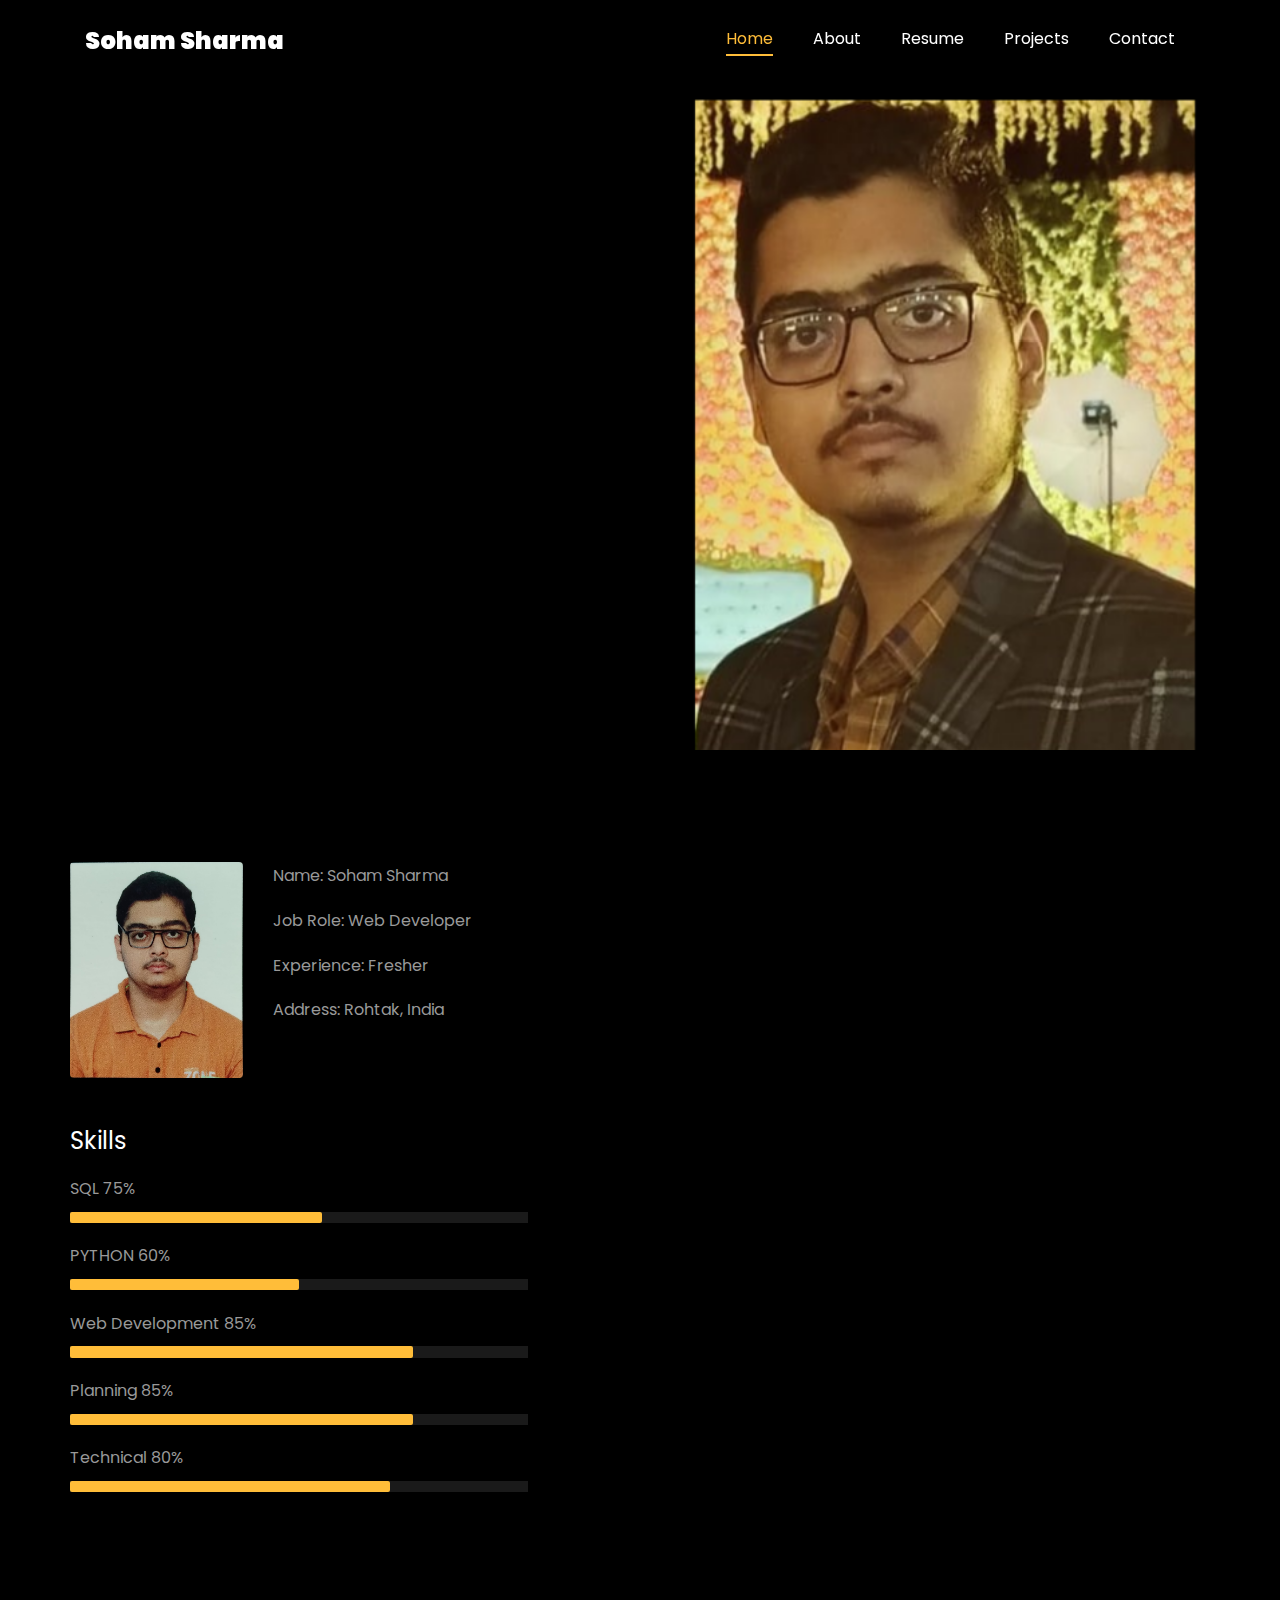
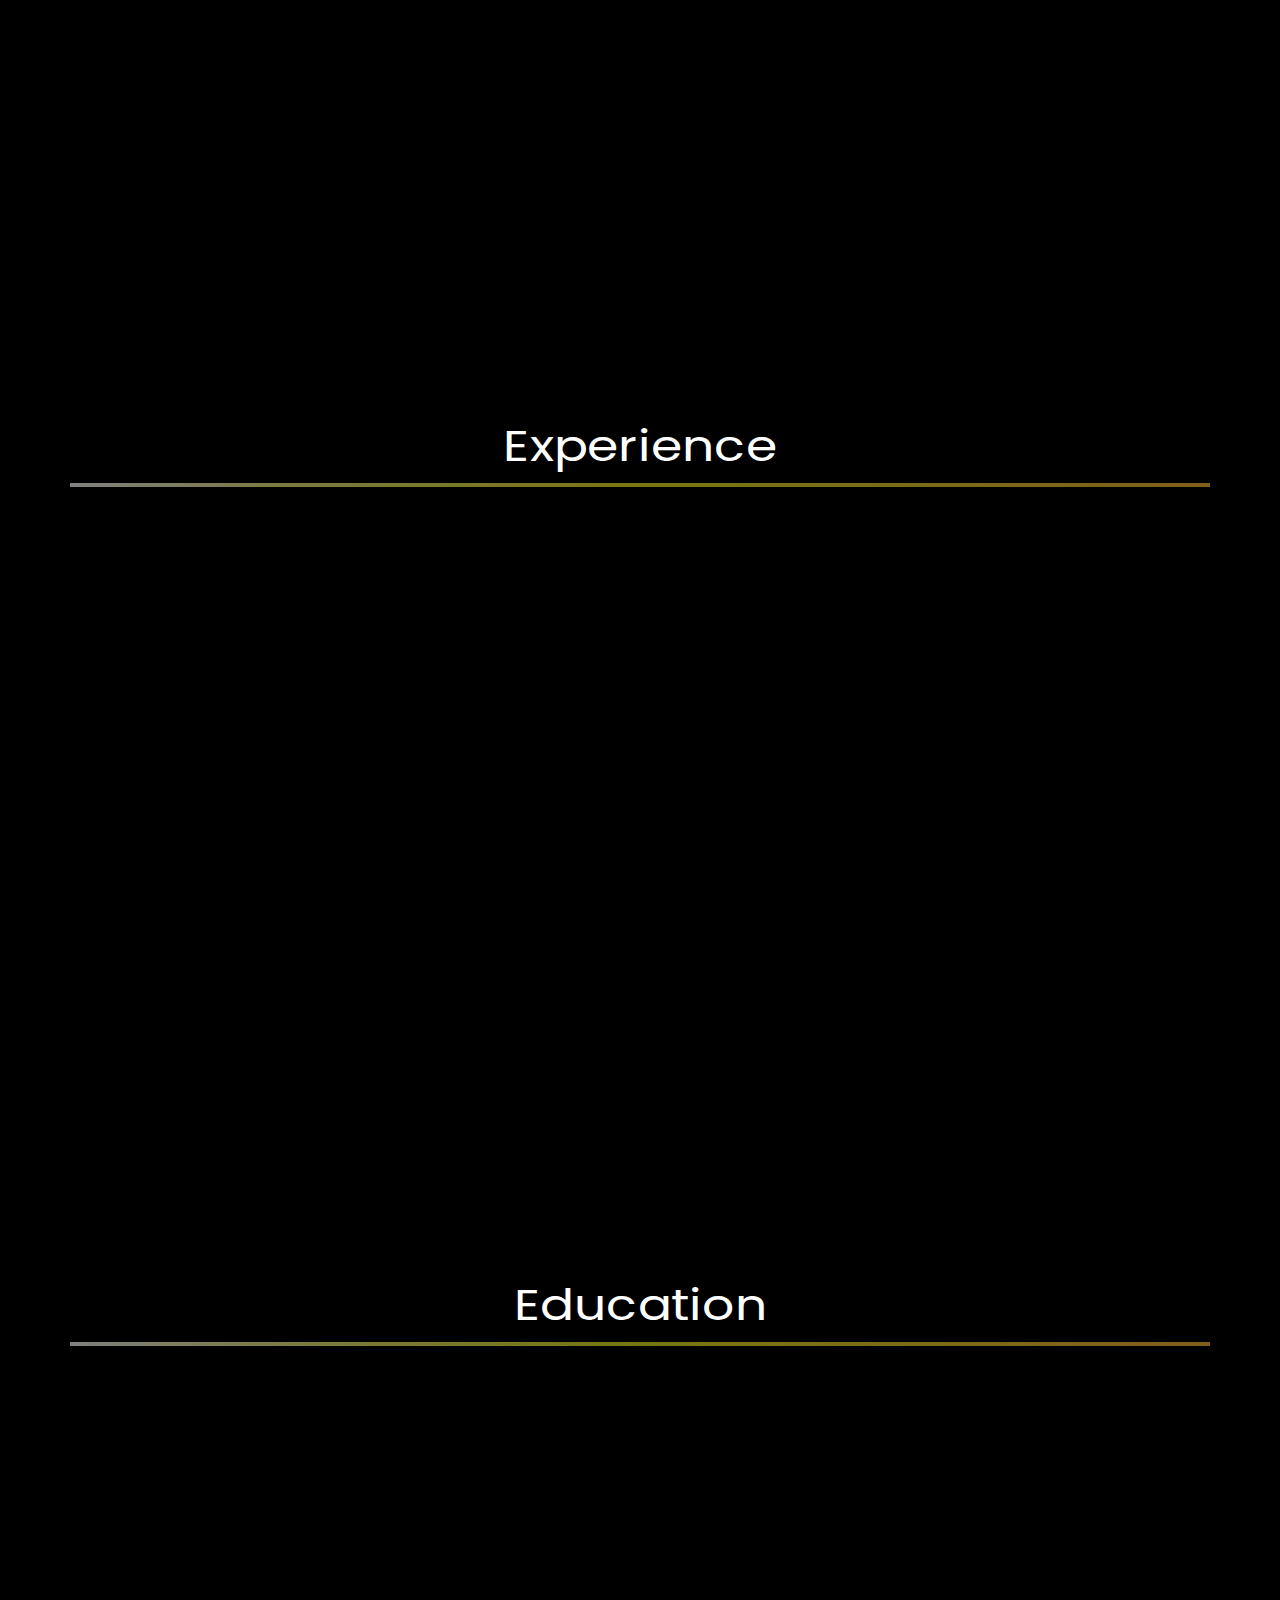
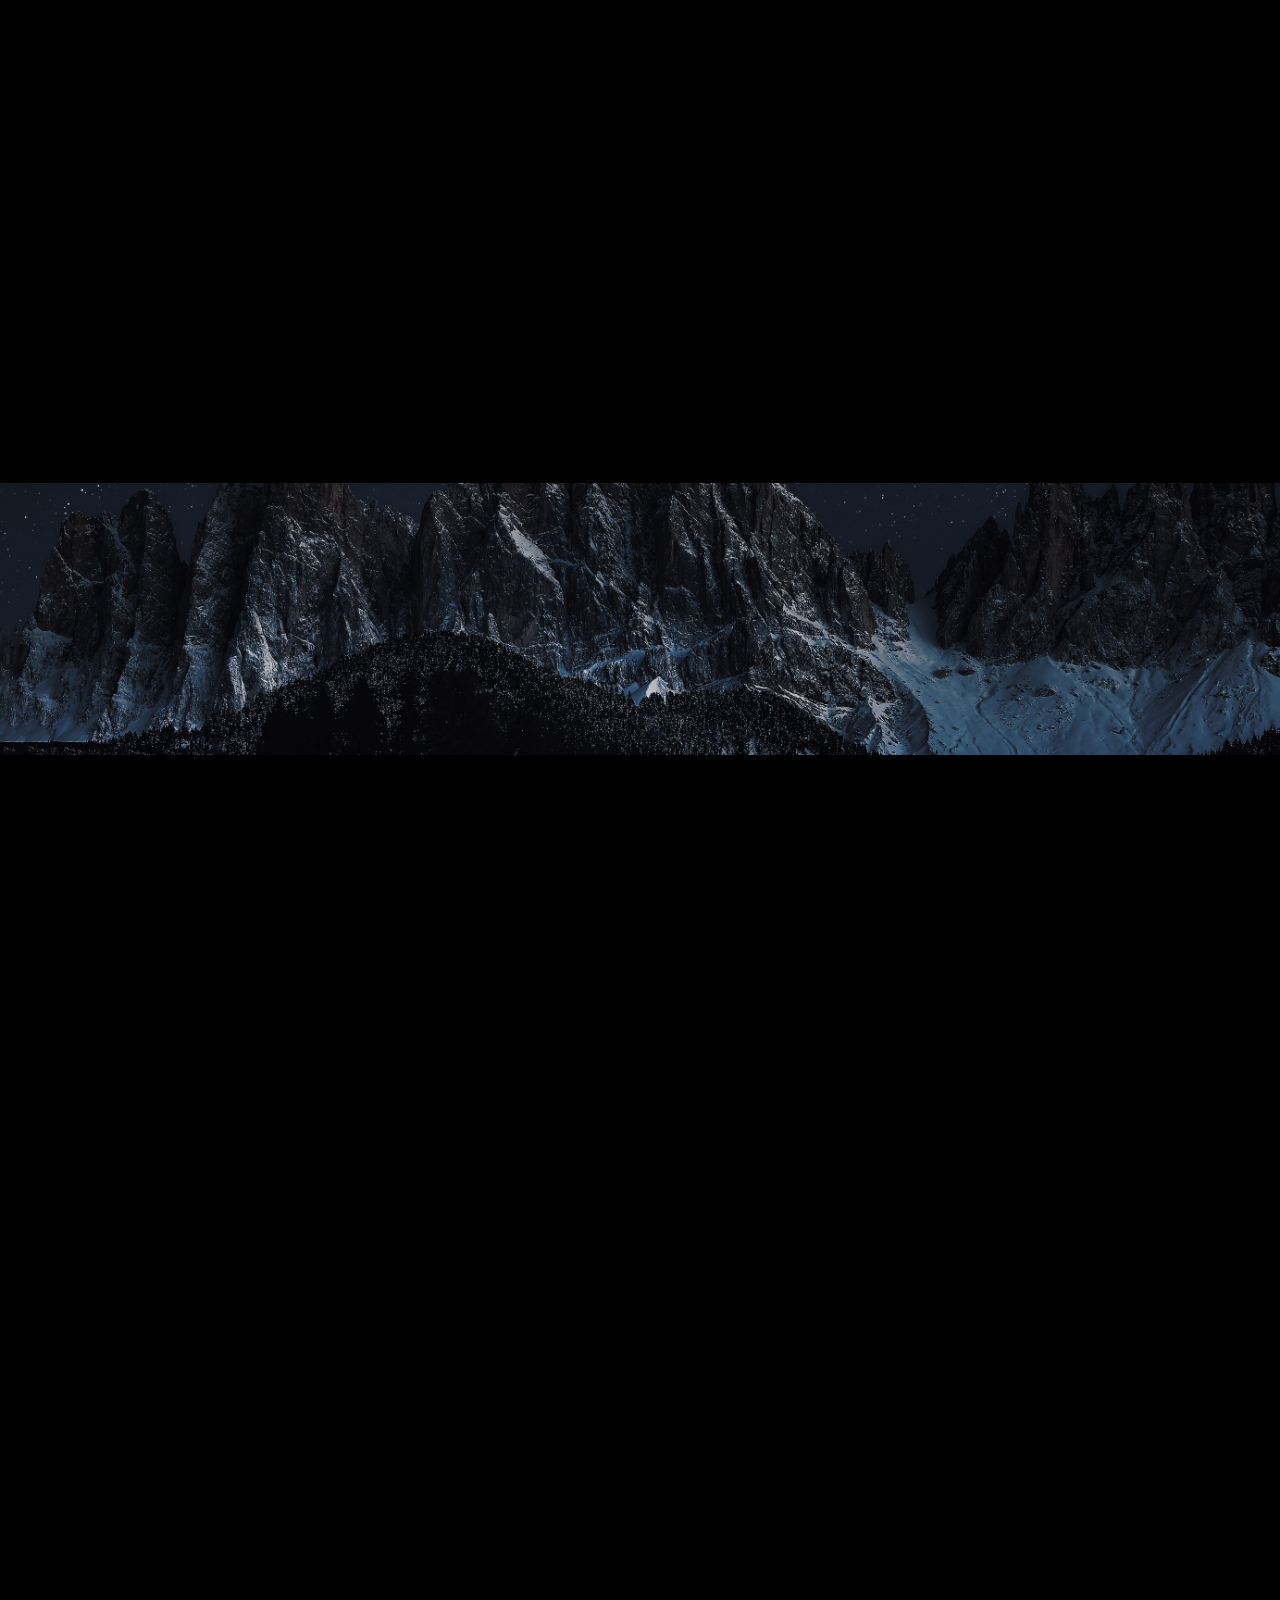
<file: index.html>
<!DOCTYPE html>
<html lang="en">
  <head>
    <title>Soham Sharma Portfolio</title>
    <meta charset="utf-8">
    <meta name="viewport" content="width=device-width, initial-scale=1, shrink-to-fit=no">
    
    <link href="https://fonts.googleapis.com/css?family=Poppins:100,200,300,400,500,600,700,800,900" rel="stylesheet">

    <link rel="stylesheet" href="css/open-iconic-bootstrap.min.css">
    <link rel="stylesheet" href="css/animate.css">
    
    <link rel="stylesheet" href="css/owl.carousel.min.css">
    <link rel="stylesheet" href="css/owl.theme.default.min.css">
    <link rel="stylesheet" href="css/magnific-popup.css">

    <link rel="stylesheet" href="css/aos.css">

    <link rel="stylesheet" href="css/ionicons.min.css">
    
    <link rel="stylesheet" href="css/flaticon.css">
    <link rel="stylesheet" href="css/icomoon.css">
    <link rel="stylesheet" href="css/style.css">



<style>

/*======================================
//--//-->   ABOUT
======================================*/

.about-mf .box-shadow-full {
  padding-top: 4rem;
  padding-bottom: 4rem;
}

.about-mf .about-img {
  margin-bottom: 2rem;
}

.about-mf .about-img img {
  margin-left: 10px;
}


.skill-mf .progress {
  /* background-color: #cde1f8; */
  margin: .5rem 0 1.2rem 0;
  border-radius: 0;
  height: .7rem;
}

.skill-mf .progress .progress-bar {
  height: .7rem;
  background-color: #ffbd39;
}


/* Animation styles */
#typing-animation {
  position: relative;
  font-size: 30px;
  font-weight: bold;
  color: rgb(255, 255, 255);
  overflow: hidden;
  white-space: nowrap;
  animation: typing 3s steps(20, end) infinite;
}

#typing-animation:before {
  content: "";
  /* position: absolute; */
  top: 0;
  left: 0;
  width: 0;
  height: 100%;
  background-color: #ccc;
  animation: typing-cursor 0.5s ease-in-out infinite;
}

@keyframes typing {
  from {
    width: 0;
  }
  to {
    width: 100%;
  }
}

@keyframes typing-cursor {
  from {
    width: 5px;
  }
  to {
    width: 0;
  }
}


/* project image zoom effect */

.zoom-effect {
  overflow: hidden;
  transition: transform 0.3s ease-out;
}

.zoom-effect:hover {
  transform: scale(1.1);
}

</style>


  </head>
  <body data-spy="scroll" data-target=".site-navbar-target" data-offset="300">
	  
	  
    <nav class="navbar navbar-expand-lg navbar-dark ftco_navbar ftco-navbar-light site-navbar-target" id="ftco-navbar">
	    <div class="container">
	      <a class="navbar-brand" href="index.html">Soham Sharma</a>
	      <button class="navbar-toggler js-fh5co-nav-toggle fh5co-nav-toggle" type="button" data-toggle="collapse" data-target="#ftco-nav" aria-controls="ftco-nav" aria-expanded="false" aria-label="Toggle navigation">
	        <span class="oi oi-menu"></span> Menu
	      </button>

	      <div class="collapse navbar-collapse" id="ftco-nav">
	        <ul class="navbar-nav nav ml-auto">
	          <li class="nav-item"><a href="#home-section" class="nav-link"><span>Home</span></a></li>
	          <li class="nav-item"><a href="#about-section" class="nav-link"><span>About</span></a></li>
	          <li class="nav-item"><a href="#resume-section" class="nav-link"><span>Resume</span></a></li>
	          <li class="nav-item"><a href="#project-section" class="nav-link"><span>Projects</span></a></li>
	          <li class="nav-item"><a href="#contact-section" class="nav-link"><span>Contact</span></a></li>
	        </ul>
	      </div>
	    </div>
	  </nav>
	  <section id="home-section" class="hero">
		  <div class="home-slider  owl-carousel">
	       <div class="slider-item ">
	      	<div class="overlay"></div>
	         <div class="container">
	          <div class="row d-md-flex no-gutters slider-text align-items-end justify-content-end" data-scrollax-parent="true">
	          	<div class="one-third js-fullheight order-md-last img" style="background-image:url(images/Photo.jpeg);top: 100px;width: 500px; ">
	          	 <div class="overlay"></div>
	          	</div>
		          <div class="one-forth d-flex  align-items-center ftco-animate" data-scrollax=" properties: { translateY: '70%' }">
		          	<div class="text">
		          		<span class="subheading">Hello!</span>
			            <h1 class="mb-4 mt-3">I'm <span>Soham Sharma</span></h1>

						<!-- Element to contain animated typing -->
						<span id="typing-animation"></span>

						<script>

						// Initialize the typing animation
						const typingAnimationElement = document.getElementById('typing-animation');

						// Create an array of typing text
						const typingTexts = [
						'Web & Software Developer ',
						
						
						];

						// Create a function to display the typing animation for a given text
						function playTypingAnimation(text) {
						// Loop through each character and add it to the element
						for (let i = 0; i < text.length; i++) {
							setTimeout(() => {
							typingAnimationElement.textContent += text[i];
							}, i * 200); // Increase the delay to slow down the typing animation
						}

						// Once the animation is complete, reset the text and start over
						setTimeout(() => {
							typingAnimationElement.textContent = '';
							playTypingAnimation(typingTexts[(typingTexts.indexOf(text) + 1) % typingTexts.length]);
						}, text.length * 200);
						}

						// Start the typing animation loop
						playTypingAnimation(typingTexts[0]);

						</script>

						<br>
						<br>
			           
							<a href="https://github.com/SohamSharma18" class="btn btn-white btn-outline-white py-3 px-4">GitHub</a></p>
		            </div>
		          </div>
	        	</div>
	        </div>
	      </div>
		</div>
    </section>



    <section class="ftco-about img ftco-section ftco-no-pb" id="about-section">
    	<div class="container">
			<div class="row">
				<div class="row d-flex align-items-stretch">
				<!-- <div class="row d-flex"> -->
					<div class="col-md-6 col-lg-5 d-flex">
						<div class="img-about img d-flex align-items-stretch">
							<div class="overlay">
								<div class="row">
									<div class="col-sm-6 col-md-5">
									  <div class="about-img">
										<img src="images/SOHAM PHOTO.jpeg" class="img-fluid rounded b-shadow-a" alt="">
									  </div>
									</div>
									<!-- Details next to profile image -->
									<div class="col-sm-6 col-md-7">
									  <div class="about-info">
										<p><span class="title-s">Name: </span> <span>Soham Sharma</span></p>
										<p><span class="title-s">Job Role: </span> <span>Web Developer</span></p>
										<p><span class="title-s">Experience: </span> <span>Fresher</span></p>
										<p><span class="title-s">Address: </span> <span>Rohtak, India</span></p>
									  </div>
									</div>
								  </div>

								<div class="skill-mf">
									<br>
									<p class="title-s"><h4>Skills</h4></p>
									<span>SQL</span> <span class="pull-right">75%</span>
									<div class="progress">
										<div class="progress-bar" role="progressbar" style="width: 55%;" aria-valuenow="95" aria-valuemin="0"
											aria-valuemax="100"></div>
									</div>
									
									<span>PYTHON</span> <span class="pull-right">60%</span>
									<div class="progress">
										<div class="progress-bar" role="progressbar" style="width: 50%" aria-valuenow="85" aria-valuemin="0"
											aria-valuemax="100"></div>
									</div>
									
									<span>Web Development</span> <span class="pull-right">85%</span>
									<div class="progress">
										<div class="progress-bar" role="progressbar" style="width: 75%" aria-valuenow="90" aria-valuemin="0"
											aria-valuemax="100"></div>
									</div>
									
									<span>Planning</span> <span class="pull-right">85%</span>
									<div class="progress">
										<div class="progress-bar" role="progressbar" style="width: 75%" aria-valuenow="85" aria-valuemin="0"
											aria-valuemax="100"></div>
									</div>
									
									<span>Technical</span> <span class="pull-right">80%</span>
									<div class="progress">
										<div class="progress-bar" role="progressbar" style="width: 70%" aria-valuenow="80" aria-valuemin="0"
											aria-valuemax="100"></div>
									</div>
								</div>
							</div>
						</div>
					</div>
					
					<div class="col-md-6 col-lg-7 pl-lg-5 pb-5">
						<div class="row justify-content-start pb-3">
							<div class="col-md-12 heading-section ftco-animate">
								
								<h1 class="big">About</h1>
								<h2 class="mb-4">About Me</h2>
								
								<p>I am seeking a position with an organization that will allow me to enhance my skills and knowledge while also contributing to the company's goals. My aim is to excel as a programmer, continuously learn, and tackle any challenges that come my way.</p>
								<ul class="about-info mt-4 px-md-0 px-2">
									<li class="d-flex"><span>Profile:</span> <span>Software Developer </span></li>
									<li class="d-flex"><span>Domain:</span> <span>Web Development &amp; Software Development</span></li>
									<li class="d-flex"><span>Skills:</span> <span>C, C++, Python,(Beginner), MySql</span></li>
									<li class="d-flex"><span>Education:</span> <span>Bachelor of Technology in Computer Science</span></li>
									<li class="d-flex"><span>Language:</span> <span>English, Hindi</span></li>
									<li class="d-flex"><span>Tools:</span> <span>GitHub,PyCharm</span></li>
									<li class="d-flex"><span>Interest:</span> <span>Travelling,Team Sports</span></li>
									
								</ul>
							</div>
						</div>


						<div class="counter-wrap ftco-animate d-flex mt-md-3">
							<div class="text">
								<p class="mb-4">
									<span class="number"data-number="3">1</span> <span>+</span>
									
									<span>&nbsp; Projects completed</span>
									
								</p>
								
								<p><a href="https://www.linkedin.com/in/soham-sharma-b136b7286/" class="btn btn-primary py-3 px-3">LinkedIn</a></p>
							</div>
						</div>
					</div>
				</div>
			</div>
		</div>
    </section>



	
    <section class="ftco-section ftco-no-pb" id="resume-section">
    	<div class="container">
    		<div class="row justify-content-center pb-5">
          <div class="col-md-10 heading-section text-center ftco-animate">
          	<h1 class="big big-2">Resume</h1>
            <h2 class="mb-4">Resume</h2>
            <p>I am seeking an innovative and challenging career in a growing organization that provides me with an opportunity to utilize my skills and knowledge. I am committed to giving my best effort to help the organization achieve its goals. As a seasoned and independent Front End Developer with 2 years of experience, I excel in blending the art of design with programming skills to deliver immersive and engaging user experiences through efficient website development, proactive feature optimization, and relentless debugging.</p>
          </div>
        </div>

		<div class="row">
			<h1 class="big-4">Experience</h1>
			<div class="underline"></div>
		</div>
		<br>
		
		<div class="row">
				<div class="col-md-6">
					<div class="resume-wrap ftco-animate">
						<span class="date">July 2023-August 2023</span>
						<h2>Web Developer </h2>
						<span class="position">Internpe,Internship</span>
						<p class="mt-4">Internpe is a company, Which is non profitable, and only focuses on your dreams. 
							<ul>
								<li>It was a 4-week program where I learned and explored more things during the internship. I designed dynamic and browser-compatible pages using HTML5, CSS, and JavaScript.</li>
								<li>This Internship Not Only Improved My Technical Skills But Also Taught me How To Handle Real-World Tasks.</li>
								<li>I had Successfully Completed tasks such as Developing an E-Commerce Website, a To-Do List, and a Calculator.</li>
							    <li>I learned alot of things by Internpe in the field of Web Development.</li>
							</ul>
						</p>
					</div>

				</div>

				<div class="col-md-6">
					<div class="resume-wrap ftco-animate">
						<span class="date">August 2024-September 2024</span>
						<h2>Full Stack Developer</h2>
						<span class="position">InfoTech, Internship</span>
						<p class="mt-4">An EdTech Startup built by a team of passionate educators and entrepreneurs who are committed to transforming the way people learn and grow.
							<ul>
								<li>It is a one month Internship where I am learning and exploring more things during the internship. </li>
		
								<li>I am successfully completing the following tasks assigned by Prodigy InfoTech, such as implementing a secure user authentication system with secure login and registration functionality. I used standard mechanisms to handle password hashing.  </li>
								<li> I Develop a Employee Management System to Develop a web application that allows administrators to perform CRUD(Create, Read, Update, Delete)operations on employee records.  </li>
								<li>I Develop a Real-Time Chat Application</li>
							</ul>
						</p>
					</div>

				</div>
			</div>
		

		<br>
		<br>

		<div class="row">
			<h1 class="big-4">Education</h1>
			<div class="underline"></div>
		</div>
		<br>
		
			<div class="row">
    			<div class="col-md-6">
    				<div class="resume-wrap ftco-animate">
    					<span class="date">2021-2025</span>
    					<h2> Panipat Institute of Engineering And Technology</h2>
						<h3>Present</h3>
						<h4>Panipat, India</h4>
						
						
    					<span class="position">Bachelor of Technology in Computer Science</span>
						<ul>
							<li>I Participated in Smart India Hackathon Organized by the Ministry of Education.</li>
							<li>Technical Skill.</li>
							<li>Communication Skill.</li>
						</ul>
    					<p class="mt-4">  </p>
    				</div>
    			</div>

    			<div class="col-md-6">
    				<div class="resume-wrap ftco-animate">
    					<span class="date">2020-2021</span>
    					<h2>D.G.V Senior Secondary Public School</h2>
    					<h4>Rohtak, India</h4>
    					<p class="mt-4">C.B.S.E (ClassXII) Percentage:74%</p>
						<ul>
							<li>Health & Safety Care Education Society Camp Organized In School. I Successfully Completed Modular Training Courses Following: Medical First-Aid, Road Safety Management, Social Responsibility and Fire (Prevention & Fighting).</li>
						</ul>
    				</div>
				</div>
    		</div>

    		<div class="row justify-content-center mt-5">
    			<div class="col-md-6 text-center ftco-animate">
    				<!-- <p><a href="#" class="btn btn-primary py-4 px-5">Download Resume</a></p> -->
    			</div>
    		</div>
    	</div>
    </section>

   

    <section class="ftco-section" id="project-section">
      <div class="container">
        <div class="row justify-content-center mb-5 pb-5">
          <div class="col-md-7 heading-section text-center ftco-animate">
            <h1 class="big big-2">Projects</h1>
            <h2 class="mb-4">Projects</h2>
            <p>Below are the sample Data Analytics projects on Web Development,and Machine Learning</p>
          </div>
        </div>
        <div class="row d-flex">
          <div class="col-md-4 d-flex ftco-animate">
          	<div class="blog-entry justify-content-end">
              <a href="#" class="block-20 zoom-effect" style="background-image: url('images/Heart.png');">
              </a>
              <div class="text mt-3 float-right d-block">
				<span class="date">Feburary2024-Present</span>
                <h3 class="heading"><a href="#">Machine Learning Based Heart Failure Prediction System</a></h3>
                <p>Developed a Model to Predict the Outcome of a Heart Attack. I utilized algorithms such as LR, RF, KNN, etc., for image feature extraction to achieve optimal efficiency.
					This model works on many patient data involving data cleaning, data statistics, extracting insights from the dataset, and predicting whether the patient has heart disease or is normal.
				</p>
              </div>
            </div>
          </div>
          <div class="col-md-4 d-flex ftco-animate">
          	<div class="blog-entry justify-content-end">
              <a href="#" class="block-20 zoom-effect" style="background-image: url('images/Budget.png');">
              </a>
              <div class="text mt-3 float-right d-block">
				<span class="date">March2024-April2024</span>
                <h3 class="heading"><a href="#">Web Development Based Budget Calculator</a></h3>
                <p>Once you’ve entered your costs, the calculator does all of the math for you, reducing the chance for human errors. It helps to ensure that your budget is accurate, so you can plan out your finances and make sure that you have all of the money necessary to complete the project. </p>
              </div>
            </div>
          </div>
          <div class="col-md-4 d-flex ftco-animate">
          	<div class="blog-entry">
              <a href="#" class="block-20 zoom-effect" style="background-image: url('images/EMP.png');">
              </a>
              <div class="text mt-3 float-right d-block">
				<span class="date">July2024-August2024</span>
                <h3 class="heading"><a href="#">Developed an Employee Management System</a></h3>
                <p>Develop a web application that allows administrators to perform CRUD(Create, Read, Update, Delete) operations on employee records. Ensure the system has proper validation and authentication mechanisms to protect sensitive employee data.</p>
              </div>
            </div>
          </div>
        </div>
	<br>
		<!-- added justify-content-center to center align the last two projects -->
		  <div class="row d-flex justify-content-left">  
			<div class="col-md-4 d-flex ftco-animate">
				<div class="blog-entry justify-content-end">
				<a href="#" class="block-20 zoom-effect" style="background-image: url('images/Real Chat.png');">
				</a>
			  <div class="text mt-3 float-right d-block">  
					<span class="date">August2024-September2024</span>
				  <h3 class="heading"><a href="#">Real-Time Chat Application</a></h3>
				  <p>

					Develop a real-time chat application using WebSocket technology to enable instant messaging between users. Users should be able to create
					accounts, join chat rooms or initiate
					private conversations, and exchange
					text messages in real-time. 

					</p>
				</div>
			  </div>
			</div>
			<div class="col-md-4 d-flex ftco-animate">
				 <div class="blog-entry justify-content-end">  
			
				<a href="#" class="block-20 zoom-effect" style="background-image: url('images/Shopping.png');">
				</a>
				 <div class="text mt-3 float-right d-block">  
					
					<span class="date">October2023-November2023</span>
				  <h3 class="heading"><a href="#">E-Commerce Website</a></h3>
			
				  <p>Developed a Cara Website is one of the unique online shopping sites in India where fashion is accessible to all. Check out our new arrivals to view the latest designer clothing, footwear and accessories in the market. You can get your hands on the trendiest style every season in western wear.</p>
				</div>
			  </div>
			</div>
			<div class="col-md-4 d-flex ftco-animate">
				<div class="blog-entry">
				<a href="#" class="block-20 zoom-effect" style="background-image: url('images/Lock.png');">
				</a>
				<div class="text mt-3 float-right d-block">
				  <span class="date">September2023-November2023</span>
				  <h3 class="heading"><a href="#">Password Generator</a></h3>
				  <p>Password Generators are an invaluable tool in providing safe and secure passwords for all your online accounts. They provide a convenient and reliable way to generate strong and unique passwords that are difficult for hackers to guess.</p>
				</div>
			  </div>
			</div>
		  </div>
		 </div>
	  </div>
	
	
    </section>

	<section class="ftco-section ftco-no-pt ftco-no-pb ftco-counter img" id="section-counter"> 
      <div class="container">
		<div class="row d-md-flex align-items-center"> 
          <div class="col-md d-flex justify-content-center counter-wrap ftco-animate">
            <div class="block-18">
              <div class="text">
                <strong class="number" data-number="11">0</strong>
                <span>Achievements</span>
              </div>
            </div>
          </div>
          <div class="col-md d-flex justify-content-center counter-wrap ftco-animate">
            <div class="block-18">
              <div class="text">
                <strong class="number" data-number="7">0</strong>
                <span>Projects</span>
              </div>
            </div>
          </div>
          <div class="col-md d-flex justify-content-center counter-wrap ftco-animate">
            <div class="block-18">
               <div class="text">
                 <strong class="number" data-number="2">0</strong> 
                 <span>Volunteer</span> 
              </div> 
             </div>
          </div>
          <div class="col-md d-flex justify-content-center counter-wrap ftco-animate">
            <div class="block-18">
               <div class="text"> 
                <strong class="number" data-number="8">0</strong> 
                <span>License and Certifications</span> 
               </div>
            </div>
          </div>
        </div>
      </div>
	
	   <div class="ftco-section ftco-hireme img margin-top" style="background-image: url(images/bg_1.jpg)">
		 
			
		</div>
	</section>



    <section class="ftco-section contact-section ftco-no-pb" id="contact-section">
      <div class="container">
      	<div class="row justify-content-center mb-5 pb-3">
          <div class="col-md-7 heading-section text-center ftco-animate">
            <h1 class="big big-2">Contact</h1>
            <h2 class="mb-4">Contact Me</h2>
			<br>
			<br>
            <p><h4>Below are the details to reach out to me!</h4></p>
          </div>
        </div>

        <div class="row d-flex contact-info mb-5">
          <div class="col-md-6 col-lg-3 d-flex ftco-animate">
          	<div class="align-self-stretch box p-4 text-center">
          		<div class="icon d-flex align-items-center justify-content-center "> 
          			<span class="icon-map-signs"></span>
          		</div>
			
          		<h3 class="mb-4" >Address</h3>
	            <p>Rohtak, India</p>
	          </div>
          </div>
          <div class="col-md-6 col-lg-3 d-flex ftco-animate">
          	<div class="align-self-stretch box p-4 text-center">
          		<div class="icon d-flex align-items-center justify-content-center">
          			<span class="icon-phone2"></span>
          		</div>
          		<h3 class="mb-4">Contact Number</h3>
	            <p><a href="tel://0101010101">+91 7988589878</a></p>
	          </div>
          </div>
          <div class="col-md-6 col-lg-3 d-flex ftco-animate">
          	<div class="align-self-stretch box p-4 text-center">
          		<div class="icon d-flex align-items-center justify-content-center">
          			<span class="icon-paper-plane"></span>
          		</div>
          		<h3 class="mb-4">Email Address</h3>
	            <p><a href="mailto:info@yoursite.com">sohamsh8@gmail.com</a></p>
	          </div>
          </div>
          <div class="col-md-6 col-lg-3 d-flex ftco-animate"> 
          	<div class="align-self-stretch box p-4 text-center">
          		 <div class="icon d-flex align-items-center justify-content-center"> 
          			 <!-- <span class="icon-globe"></span>  --> 
					&Xopf;
          		</div>
          	  <h3 class="mb-4">X (Twitter)</h3>
	             <p><a href="https://x.com/sh02910296?t=dzi_JArjCka9eB92hEaVEA&s=09">sh02910296</a></p> 
	          </div> 
          </div>

		  
   <div class="container">
	<br>
	<br>
	<div class="row justify-content-center">
		<div class="col-md-7 ftco-animate text-center">
			<br>
			<h2>Have a<span> Question?  </span> <a href="https://forms.gle/SL6j3Ki79BY2WCrF9" class="btn btn-primary py-3 px-5">Click Here</a> </h2>
		</div>
	</div>
		
   </div>
</div>
 </section>


 
	
    <footer class="ftco-footer ftco-section">
		<div class="container">
		  <div class="row">
			<div class="col-md-12 text-center">
  
			  <p><!-- Link back to Colorlib can't be removed. Template is licensed under CC BY 3.0. -->
	<!-- Copyright &copy;<script>document.write(new Date().getFullYear());</script> All rights reserved | This template is made with <i class="icon-heart color-danger" aria-hidden="true"></i> by <a href="https://colorlib.com" target="_blank">Colorlib</a> -->
	<!-- Link back to Colorlib can't be removed. Template is licensed under CC BY 3.0. --></p>
			</div>
		  </div>
		</div>
	  </footer>


  <!-- loader -->
  <div id="ftco-loader" class="show fullscreen"><svg class="circular" width="48px" height="48px"><circle class="path-bg" cx="24" cy="24" r="22" fill="none" stroke-width="4" stroke="#eeeeee"/><circle class="path" cx="24" cy="24" r="22" fill="none" stroke-width="4" stroke-miterlimit="10" stroke="#F96D00"/></svg></div>


  <script src="js/jquery.min.js"></script>
  <script src="js/jquery-migrate-3.0.1.min.js"></script>
  <script src="js/popper.min.js"></script>
  <script src="js/bootstrap.min.js"></script>
  <script src="js/jquery.easing.1.3.js"></script>
  <script src="js/jquery.waypoints.min.js"></script>
  <script src="js/jquery.stellar.min.js"></script>
  <script src="js/owl.carousel.min.js"></script>
  <script src="js/jquery.magnific-popup.min.js"></script>
  <script src="js/aos.js"></script>
  <script src="js/jquery.animateNumber.min.js"></script>
  <script src="js/scrollax.min.js"></script>
  
  <script src="js/main.js"></script>
    
  </body>
</html>
</file>
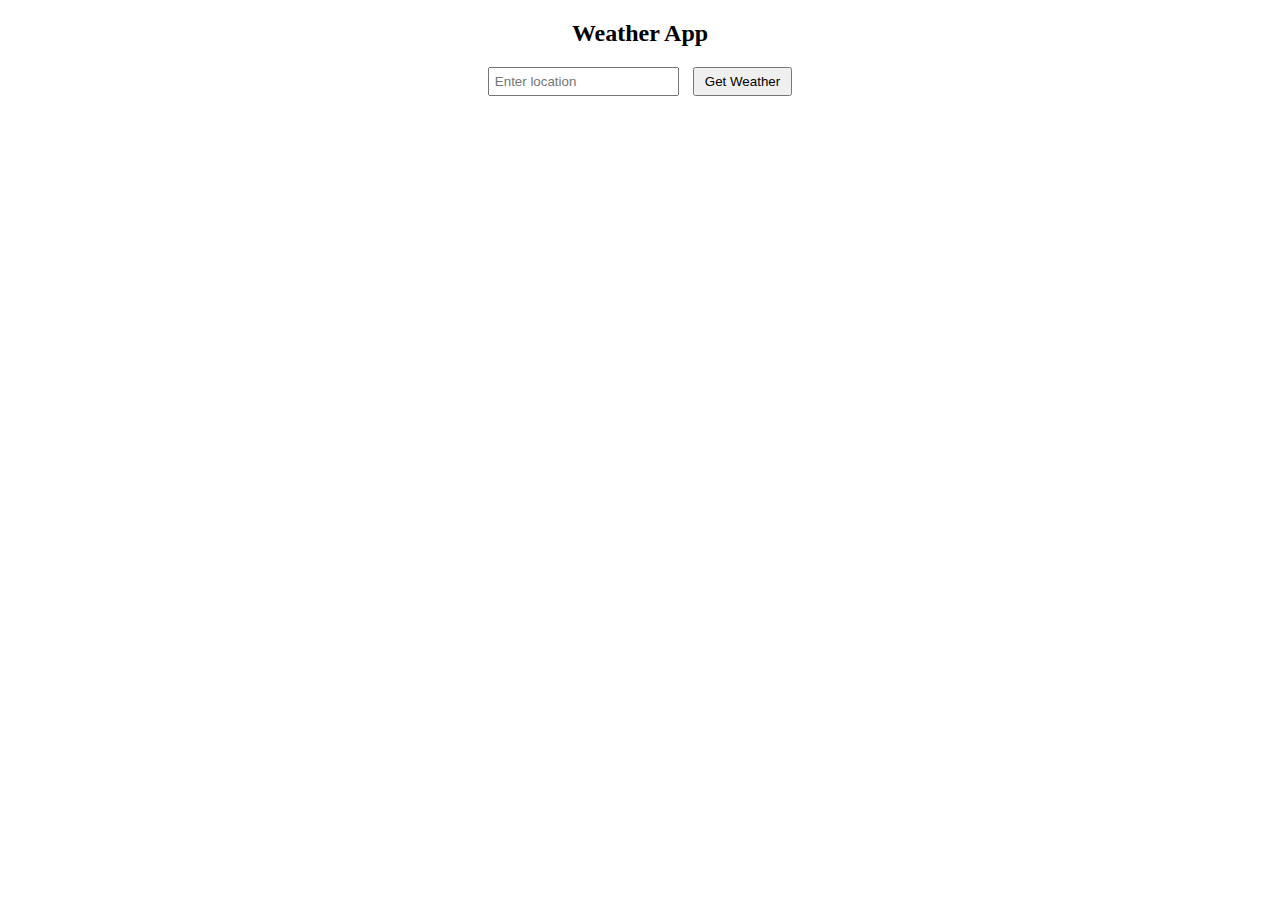
<file: css/a.htm>
<!DOCTYPE html>
<html>
<head>
  <title>Weather App</title>
  <link rel="stylesheet" type="text/css" href="s.css">
</head>
<body>
  <div id="weather-container">
    <h2>Weather App</h2>
    <div id="location-container">
      <input type="text" id="location-input" placeholder="Enter location">
      <button id="submit-btn">Get Weather</button>
    </div>
    <div id="weather-info">
      <div id="current-weather"></div>
      <div id="forecast-weather"></div>
    </div>
  </div>

  <script src="j.js"></script>
</body>
</html>
</file>
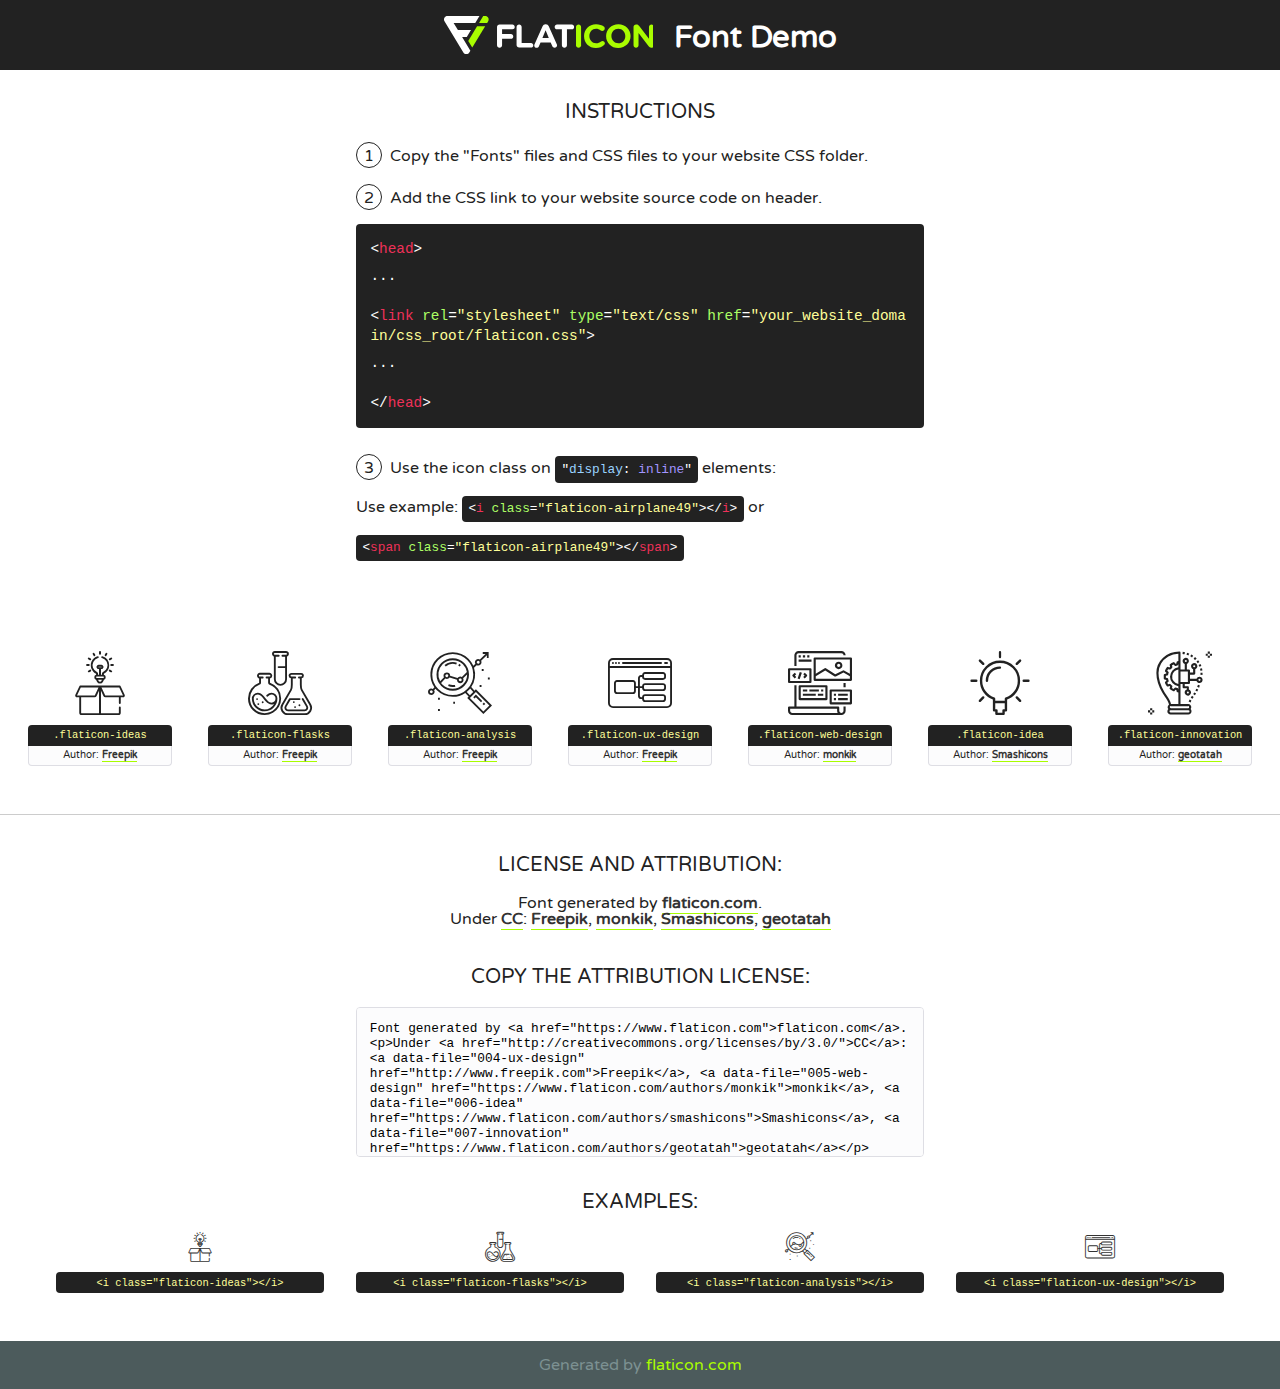
<file: fonts/flaticon/font/flaticon.html>
<!DOCTYPE html>
<!--
  Flaticon icon font: Flaticon
  Creation date: 20/03/2019 02:18
-->
<html>
<!DOCTYPE html>
<html>

<head>
    <title>Flaticon WebFont</title>
    <link href="http://fonts.googleapis.com/css?family=Varela+Round" rel="stylesheet" type="text/css" />
    <link rel="stylesheet" type="text/css" href="flaticon.css">
    <meta charset="UTF-8">
    <style>
    html, body, div, span, applet, object, iframe,
    h1, h2, h3, h4, h5, h6, p, blockquote, pre,
    a, abbr, acronym, address, big, cite, code,
    del, dfn, em, img, ins, kbd, q, s, samp,
    small, strike, strong, sub, sup, tt, var,
    b, u, i, center,
    dl, dt, dd, ol, ul, li,
    fieldset, form, label, legend,
    table, caption, tbody, tfoot, thead, tr, th, td,
    article, aside, canvas, details, embed, 
    figure, figcaption, footer, header, hgroup, 
    menu, nav, output, ruby, section, summary,
    time, mark, audio, video {
        margin: 0;
        padding: 0;
        border: 0;
        font-size: 100%;
        font: inherit;
        vertical-align: baseline;
    }
    /* HTML5 display-role reset for older browsers */
    article, aside, details, figcaption, figure, 
    footer, header, hgroup, menu, nav, section {
        display: block;
    }
    body {
        line-height: 1;
    }
    ol, ul {
        list-style: none;
    }
    blockquote, q {
        quotes: none;
    }
    blockquote:before, blockquote:after,
    q:before, q:after {
        content: '';
        content: none;
    }
    table {
        border-collapse: collapse;
        border-spacing: 0;
    }
    body {
        font-family: 'Varela Round', Helvetica, Arial, sans-serif;
        font-size: 16px;
        color: #222;
    }
    a {
        color: #333;
        border-bottom: 1px solid #a9fd00;
        font-weight: bold;
        text-decoration: none;
    }
    * {
        -moz-box-sizing: border-box;
        -webkit-box-sizing: border-box;
        box-sizing: border-box;
        margin: 0;
        padding: 0;
    }
    [class^="flaticon-"]:before, [class*=" flaticon-"]:before, [class^="flaticon-"]:after, [class*=" flaticon-"]:after {
        font-family: Flaticon;
        font-size: 30px;
        font-style: normal;
        margin-left: 20px;
        color: #333;
    }
    .wrapper {
        max-width: 600px;
        margin: auto;
        padding: 0 1em;
    }
    .title {
        font-size: 1.25em;
        text-align: center;
        margin-bottom: 1em;
        text-transform: uppercase;
    }
    header {
        text-align: center;
        background-color: #222;
        color: #fff;
        padding: 1em;
    }
    header .logo {
        width: 210px;
        height: 38px;
        display: inline-block;
        vertical-align: middle;
        margin-right: 1em;
        border: none;
    }
    header strong {
        font-size: 1.95em;
        font-weight: bold;
        vertical-align: middle;
        margin-top: 5px;
        display: inline-block;
    }
    .demo {
        margin: 2em auto;
        line-height: 1.25em;
    }
    .demo ul li {
        margin-bottom: 1em;
    }
    .demo ul li .num {
        color: #222;
        border-radius: 20px;
        display: inline-block;
        width: 26px;
        padding: 3px;
        height: 26px;
        text-align: center;
        margin-right: 0.5em;
        border: 1px solid #222;
    }
    .demo ul li code {
        background-color: #222;
        border-radius: 4px;
        padding: 0.25em 0.5em;
        display: inline-block;
        color: #fff;
        font-family: Consolas,Monaco,Lucida Console,Liberation Mono,DejaVu Sans Mono,Bitstream Vera Sans Mono,Courier New, monospace;
        font-weight: lighter;
        margin-top: 1em;
        font-size: 0.8em;
        word-break: break-all;
    }
    .demo ul li code.big {
        padding: 1em;
        font-size: 0.9em;
    }
    .demo ul li code .red {
        color: #EF3159;
    }
    .demo ul li code .green {
        color: #ACFF65;
    }
    .demo ul li code .yellow {
        color: #FFFF99;
    }
    .demo ul li code .blue {
        color: #99D3FF;
    }
    .demo ul li code .purple {
        color: #A295FF;
    }
    .demo ul li code .dots {
        margin-top: 0.5em;
        display: block;
    }
    #glyphs {
        border-bottom: 1px solid #ccc;
        padding: 2em 0;
        text-align: center;
    }
    .glyph {
        display: inline-block;
        width: 9em;
        margin: 1em;
        text-align: center;
        vertical-align: top;
        background: #FFF;
    }
    .glyph .glyph-icon {
        padding: 10px;
        display: block;
        font-family:"Flaticon";
        font-size: 64px;
        line-height: 1;
    }
    .glyph .glyph-icon:before {
        font-size: 64px;
        color: #222;
        margin-left: 0;
    }
    .class-name {
        font-size: 0.65em;
        background-color: #222;
        color: #fff;
        border-radius: 4px 4px 0 0;
        padding: 0.5em;
        color: #FFFF99;
        font-family: Consolas,Monaco,Lucida Console,Liberation Mono,DejaVu Sans Mono,Bitstream Vera Sans Mono,Courier New, monospace;
    }
    .author-name {
        font-size: 0.6em;
        background-color: #fcfcfd;
        border: 1px solid #DEDEE4;
        border-top: 0;
        border-radius: 0 0 4px 4px;
        padding: 0.5em;
    }
    .class-name:last-child {
        font-size: 10px;
        color:#888;
    }
    .class-name:last-child a {
        font-size: 10px;
        color:#555;
    }
    .class-name:last-child a:hover {
        color:#a9fd00;
    }
    .glyph > input {
        display: block;
        width: 100px;
        margin: 5px auto;
        text-align: center;
        font-size: 12px;
        cursor: text;
    }
    .glyph > input.icon-input {
        font-family:"Flaticon";
        font-size: 16px;
        margin-bottom: 10px;
    }
    .attribution .title {
        margin-top: 2em;
    }
    .attribution textarea {
        background-color: #fcfcfd;
        padding: 1em;
        border: none;
        box-shadow: none;
        border: 1px solid #DEDEE4;
        border-radius: 4px;
        resize: none;
        width: 100%;
        height: 150px;
        font-size: 0.8em;
        font-family: Consolas,Monaco,Lucida Console,Liberation Mono,DejaVu Sans Mono,Bitstream Vera Sans Mono,Courier New, monospace;
        -webkit-appearance: none;
    }
    .iconsuse {
        margin: 2em auto;
        text-align: center;
        max-width: 1200px;
    }
    .iconsuse:after {
        content: '';
        display: table;
        clear: both;
    }
    .iconsuse .image {
        float: left;
        width: 25%;
        padding: 0 1em;
    }
    .iconsuse .image p {
        margin-bottom: 1em;
    }
    .iconsuse .image span {
        display: block;
        font-size: 0.65em;
        background-color: #222;
        color: #fff;
        border-radius: 4px;
        padding: 0.5em;
        color: #FFFF99;
        margin-top: 1em;
        font-family: Consolas,Monaco,Lucida Console,Liberation Mono,DejaVu Sans Mono,Bitstream Vera Sans Mono,Courier New, monospace;
    }
    #footer {
        text-align: center;
        background-color: #4C5B5C;
        color: #7c9192;
        padding: 1em;
    }
    #footer a {
        border: none;
        color: #a9fd00;
        font-weight: normal;
    }
    @media (max-width: 960px) {
        .iconsuse .image {
            width: 50%;
        }
    }
    @media (max-width: 560px) {
        .iconsuse .image {
            width: 100%;
        }
    }
    </style>
</head>

<body class="characters-off">

    <header>
        <a href="https://www.flaticon.com" target="_blank" class="logo">
            <svg version="1.1" xmlns="http://www.w3.org/2000/svg" xmlns:xlink="http://www.w3.org/1999/xlink" xmlns:a="http://ns.adobe.com/AdobeSVGViewerExtensions/3.0/" viewBox="0 0 560.875 102.036" enable-background="new 0 0 560.875 102.036" xml:space="preserve">
                <defs>
                </defs>
                <g>
                    <g class="letters">
                        <path fill="#ffffff" d="M141.596,29.675c0-3.777,2.985-6.767,6.764-6.767h34.438c3.426,0,6.15,2.728,6.15,6.15
                        c0,3.43-2.724,6.149-6.15,6.149h-27.674v13.091h23.719c3.429,0,6.151,2.724,6.151,6.15c0,3.43-2.723,6.149-6.151,6.149h-23.719
                        v17.574c0,3.773-2.986,6.761-6.764,6.761c-3.779,0-6.764-2.989-6.764-6.761V29.675z"></path>
                        <path fill="#ffffff" d="M193.844,29.149c0-3.781,2.985-6.767,6.764-6.767c3.776,0,6.763,2.985,6.763,6.767v42.957h25.039
                        c3.426,0,6.149,2.726,6.149,6.153c0,3.425-2.723,6.15-6.149,6.15h-31.802c-3.779,0-6.764-2.986-6.764-6.768V29.149z"></path>
                        <path fill="#ffffff" d="M241.891,75.71l21.438-48.407c1.492-3.341,4.215-5.357,7.906-5.357h0.792
                        c3.686,0,6.323,2.017,7.815,5.357l21.439,48.407c0.436,0.967,0.701,1.845,0.701,2.723c0,3.602-2.809,6.501-6.414,6.501
                        c-3.161,0-5.269-1.845-6.499-4.655l-4.132-9.661h-27.059l-4.301,10.102c-1.144,2.631-3.426,4.214-6.237,4.214
                        c-3.517,0-6.24-2.81-6.24-6.325C241.1,77.64,241.451,76.677,241.891,75.71z M279.932,58.666l-8.521-20.297l-8.526,20.297H279.932
                        z"></path>
                        <path fill="#ffffff" d="M314.864,35.387H301.86c-3.429,0-6.239-2.813-6.239-6.238c0-3.429,2.811-6.24,6.239-6.24h39.533
                        c3.426,0,6.237,2.811,6.237,6.24c0,3.425-2.811,6.238-6.237,6.238h-13.001v42.785c0,3.773-2.99,6.761-6.764,6.761
                        c-3.779,0-6.764-2.989-6.764-6.761V35.387z"></path>
                        <path fill="#A9FD00" d="M352.615,29.149c0-3.781,2.985-6.767,6.767-6.767c3.774,0,6.761,2.985,6.761,6.767v49.024
                        c0,3.773-2.987,6.761-6.761,6.761c-3.781,0-6.767-2.989-6.767-6.761V29.149z"></path>
                        <path fill="#A9FD00" d="M374.132,53.836v-0.179c0-17.481,13.178-31.801,32.065-31.801c9.22,0,15.459,2.458,20.557,6.238
                        c1.402,1.054,2.637,2.985,2.637,5.357c0,3.692-2.985,6.59-6.681,6.59c-1.845,0-3.071-0.702-4.044-1.319
                        c-3.776-2.813-7.729-4.393-12.562-4.393c-10.364,0-17.831,8.611-17.831,19.154v0.173c0,10.542,7.291,19.329,17.831,19.329
                        c5.715,0,9.492-1.756,13.359-4.834c1.049-0.874,2.458-1.491,4.039-1.491c3.429,0,6.325,2.813,6.325,6.236
                        c0,2.106-1.056,3.78-2.282,4.834c-5.539,4.834-12.036,7.733-21.878,7.733C387.572,85.464,374.132,71.493,374.132,53.836z"></path>
                        <path fill="#A9FD00" d="M433.009,53.836v-0.179c0-17.481,13.79-31.801,32.766-31.801c18.981,0,32.592,14.143,32.592,31.628v0.173
                        c0,17.483-13.785,31.807-32.769,31.807C446.625,85.464,433.009,71.32,433.009,53.836z M484.224,53.836v-0.179
                        c0-10.539-7.725-19.326-18.626-19.326c-10.893,0-18.449,8.611-18.449,19.154v0.173c0,10.542,7.73,19.329,18.626,19.329
                        C476.676,72.986,484.224,64.378,484.224,53.836z"></path>
                        <path fill="#A9FD00" d="M506.233,29.321c0-3.774,2.99-6.763,6.767-6.763h1.401c3.252,0,5.183,1.583,7.029,3.953l26.093,34.265
                        V29.059c0-3.692,2.99-6.677,6.681-6.677c3.683,0,6.671,2.985,6.671,6.677v48.934c0,3.78-2.987,6.765-6.764,6.765h-0.436
                        c-3.257,0-5.188-1.581-7.034-3.953l-27.056-35.492v32.944c0,3.687-2.985,6.676-6.678,6.676c-3.683,0-6.673-2.989-6.673-6.676
                        V29.321z"></path>
                    </g>
                    <g class="insignia">
                        <path fill="#ffffff" d="M48.372,56.137h12.517l11.156-18.537H37.186L25.688,18.539h57.825L94.668,0H9.271
                        C5.925,0,2.842,1.801,1.198,4.716c-1.644,2.907-1.593,6.482,0.134,9.343l50.38,83.501c1.678,2.781,4.689,4.476,7.938,4.476
                        c3.246,0,6.257-1.695,7.935-4.476l2.898-4.804L48.372,56.137z"></path>
                        <g class="i">
                            <path fill="#A9FD00" d="M93.575,18.539h0.031v0.004l21.652,0.004l2.705-4.488c1.727-2.861,1.778-6.436,0.133-9.343
                            C116.454,1.801,113.371,0,110.026,0h-5.294L93.575,18.539z"></path>
                            <polygon fill="#A9FD00" points="88.291,27.356 64.725,66.486 75.519,84.404 109.942,27.356"></polygon>
                        </g>
                    </g>
                </g>
            </svg>
        </a>
        <strong>Font Demo</strong>
    </header>


    <section class="demo wrapper">

        <p class="title">Instructions</p>

        <ul>
            <li>
                <span class="num">1</span>Copy the "Fonts" files and CSS files to your website CSS folder.
            </li>
            <li>
                <span class="num">2</span>Add the CSS link to your website source code on header.
                <code class="big">
                    &lt;<span class="red">head</span>&gt;
                    <br/><span class="dots">...</span>
                    <br/>&lt;<span class="red">link</span> <span class="green">rel</span>=<span class="yellow">"stylesheet"</span> <span class="green">type</span>=<span class="yellow">"text/css"</span> <span class="green">href</span>=<span class="yellow">"your_website_domain/css_root/flaticon.css"</span>&gt;
                    <br/><span class="dots">...</span>
                    <br/>&lt;/<span class="red">head</span>&gt;
                </code>
            </li>

            <li>
                <p>
                    <span class="num">3</span>Use the icon class on <code>"<span class="blue">display</span>:<span class="purple"> inline</span>"</code> elements:
                    <br />
                    Use example: <code>&lt;<span class="red">i</span> <span class="green">class</span>=<span class="yellow">&quot;flaticon-airplane49&quot;</span>&gt;&lt;/<span class="red">i</span>&gt;</code> or <code>&lt;<span class="red">span</span> <span class="green">class</span>=<span class="yellow">&quot;flaticon-airplane49&quot;</span>&gt;&lt;/<span class="red">span</span>&gt;</code>
            </li>
        </ul>

    </section>




   <section id="glyphs">          
    
      
        <div class="glyph"><div class="glyph-icon flaticon-ideas"></div>
            <div class="class-name">.flaticon-ideas</div>
            <div class="author-name">Author: <a data-file="001-ideas" href="http://www.freepik.com">Freepik</a> </div> 
        </div>        
        
        <div class="glyph"><div class="glyph-icon flaticon-flasks"></div>
            <div class="class-name">.flaticon-flasks</div>
            <div class="author-name">Author: <a data-file="002-flasks" href="http://www.freepik.com">Freepik</a> </div> 
        </div>        
        
        <div class="glyph"><div class="glyph-icon flaticon-analysis"></div>
            <div class="class-name">.flaticon-analysis</div>
            <div class="author-name">Author: <a data-file="003-analysis" href="http://www.freepik.com">Freepik</a> </div> 
        </div>        
        
        <div class="glyph"><div class="glyph-icon flaticon-ux-design"></div>
            <div class="class-name">.flaticon-ux-design</div>
            <div class="author-name">Author: <a data-file="004-ux-design" href="http://www.freepik.com">Freepik</a> </div> 
        </div>        
        
        <div class="glyph"><div class="glyph-icon flaticon-web-design"></div>
            <div class="class-name">.flaticon-web-design</div>
            <div class="author-name">Author: <a data-file="005-web-design" href="https://www.flaticon.com/authors/monkik">monkik</a> </div> 
        </div>        
        
        <div class="glyph"><div class="glyph-icon flaticon-idea"></div>
            <div class="class-name">.flaticon-idea</div>
            <div class="author-name">Author: <a data-file="006-idea" href="https://www.flaticon.com/authors/smashicons">Smashicons</a> </div> 
        </div>        
        
        <div class="glyph"><div class="glyph-icon flaticon-innovation"></div>
            <div class="class-name">.flaticon-innovation</div>
            <div class="author-name">Author: <a data-file="007-innovation" href="https://www.flaticon.com/authors/geotatah">geotatah</a> </div> 
        </div>        
        

    </section>



    <section class="attribution wrapper"   style="text-align:center;">

      <div class="title">License and attribution:</div><div class="attrDiv">Font generated by <a href="https://www.flaticon.com">flaticon.com</a>. <div><p>Under <a href="http://creativecommons.org/licenses/by/3.0/">CC</a>: <a data-file="004-ux-design" href="http://www.freepik.com">Freepik</a>, <a data-file="005-web-design" href="https://www.flaticon.com/authors/monkik">monkik</a>, <a data-file="006-idea" href="https://www.flaticon.com/authors/smashicons">Smashicons</a>, <a data-file="007-innovation" href="https://www.flaticon.com/authors/geotatah">geotatah</a></p>  </div>
      </div>
      <div class="title">Copy the Attribution License:</div>

    <textarea onclick="this.focus();this.select();">Font generated by &lt;a href=&quot;https://www.flaticon.com&quot;&gt;flaticon.com&lt;/a&gt;. <p>Under <a href="http://creativecommons.org/licenses/by/3.0/">CC</a>: <a data-file="004-ux-design" href="http://www.freepik.com">Freepik</a>, <a data-file="005-web-design" href="https://www.flaticon.com/authors/monkik">monkik</a>, <a data-file="006-idea" href="https://www.flaticon.com/authors/smashicons">Smashicons</a>, <a data-file="007-innovation" href="https://www.flaticon.com/authors/geotatah">geotatah</a></p>  
     </textarea>

    </section>

    <section class="iconsuse">

          <div class="title">Examples:</div>            
             
            <div class="image">
                <p>
                    <i class="glyph-icon flaticon-ideas"></i> 
                    <span>&lt;i class=&quot;flaticon-ideas&quot;&gt;&lt;/i&gt;</span>
                </p>
            </div>
            
            <div class="image">
                <p>
                    <i class="glyph-icon flaticon-flasks"></i> 
                    <span>&lt;i class=&quot;flaticon-flasks&quot;&gt;&lt;/i&gt;</span>
                </p>
            </div>
            
            <div class="image">
                <p>
                    <i class="glyph-icon flaticon-analysis"></i> 
                    <span>&lt;i class=&quot;flaticon-analysis&quot;&gt;&lt;/i&gt;</span>
                </p>
            </div>
            
            <div class="image">
                <p>
                    <i class="glyph-icon flaticon-ux-design"></i> 
                    <span>&lt;i class=&quot;flaticon-ux-design&quot;&gt;&lt;/i&gt;</span>
                </p>
            </div>
                       
        </div>
                            
    </section>

<div id="footer">
    <div>Generated by <a href="https://www.flaticon.com">flaticon.com</a>
    </div>
</div>



</body>
</html>
</file>
<file: css/flaticon.css>
/*
  	Flaticon icon font: Flaticon
  	Creation date: 04/01/2019 13:45
  	*/


@font-face {
  font-family: "Flaticon";
  src: url("../fonts/flaticon/font/Flaticon.eot");
  src: url("../fonts/flaticon/font/Flaticon.eot?#iefix") format("embedded-opentype"),
       url("../fonts/flaticon/font/Flaticon.woff") format("woff"),
       url("../fonts/flaticon/font/Flaticon.ttf") format("truetype"),
       url("../fonts/flaticon/font/Flaticon.svg#Flaticon") format("svg");
  font-weight: normal;
  font-style: normal;
}

@media screen and (-webkit-min-device-pixel-ratio:0) {
  @font-face {
    font-family: "Flaticon";
    src: url("../fonts/flaticon/font/Flaticon.svg#Flaticon") format("svg");
  }
}

[class^="flaticon-"]:before, [class*=" flaticon-"]:before,
[class^="flaticon-"]:after, [class*=" flaticon-"]:after {   
  font-family: Flaticon;
  font-style: normal;
  font-weight: normal;
  font-variant: normal;
  text-transform: none;
  line-height: 1;

  /* Better Font Rendering =========== */
  -webkit-font-smoothing: antialiased;
  -moz-osx-font-smoothing: grayscale;
}

.flaticon-ideas:before { content: "\f100"; }
.flaticon-flasks:before { content: "\f101"; }
.flaticon-analysis:before { content: "\f102"; }
.flaticon-ux-design:before { content: "\f103"; }
.flaticon-web-design:before { content: "\f104"; }
.flaticon-idea:before { content: "\f105"; }
.flaticon-innovation:before { content: "\f106"; }
</file>
<file: css/icomoon.css>
@font-face {
  font-family: 'icomoon';
  src:  url('../fonts/icomoon/icomoon.eot?6tt51o');
  src:  url('../fonts/icomoon/icomoon.eot?6tt51o#iefix') format('embedded-opentype'),
    url('../fonts/icomoon/icomoon.ttf?6tt51o') format('truetype'),
    url('../fonts/icomoon/icomoon.woff?6tt51o') format('woff'),
    url('../fonts/icomoon/icomoon.svg?6tt51o#icomoon') format('svg');
  font-weight: normal;
  font-style: normal;
}

[class^="icon-"], [class*=" icon-"] {
  /* use !important to prevent issues with browser extensions that change fonts */
  font-family: 'icomoon' !important;
  speak: none;
  font-style: normal;
  font-weight: normal;
  font-variant: normal;
  text-transform: none;
  line-height: 1;

  /* Better Font Rendering =========== */
  -webkit-font-smoothing: antialiased;
  -moz-osx-font-smoothing: grayscale;
}

.icon-asterisk:before {
  content: "\f069";
}
.icon-plus:before {
  content: "\f067";
}
.icon-question:before {
  content: "\f128";
}
.icon-minus:before {
  content: "\f068";
}
.icon-glass:before {
  content: "\f000";
}
.icon-music:before {
  content: "\f001";
}
.icon-search:before {
  content: "\f002";
}
.icon-envelope-o:before {
  content: "\f003";
}
.icon-heart:before {
  content: "\f004";
}
.icon-star:before {
  content: "\f005";
}
.icon-star-o:before {
  content: "\f006";
}
.icon-user:before {
  content: "\f007";
}
.icon-film:before {
  content: "\f008";
}
.icon-th-large:before {
  content: "\f009";
}
.icon-th:before {
  content: "\f00a";
}
.icon-th-list:before {
  content: "\f00b";
}
.icon-check:before {
  content: "\f00c";
}
.icon-close:before {
  content: "\f00d";
}
.icon-remove:before {
  content: "\f00d";
}
.icon-times:before {
  content: "\f00d";
}
.icon-search-plus:before {
  content: "\f00e";
}
.icon-search-minus:before {
  content: "\f010";
}
.icon-power-off:before {
  content: "\f011";
}
.icon-signal:before {
  content: "\f012";
}
.icon-cog:before {
  content: "\f013";
}
.icon-gear:before {
  content: "\f013";
}
.icon-trash-o:before {
  content: "\f014";
}
.icon-home:before {
  content: "\f015";
}
.icon-file-o:before {
  content: "\f016";
}
.icon-clock-o:before {
  content: "\f017";
}
.icon-road:before {
  content: "\f018";
}
.icon-download:before {
  content: "\f019";
}
.icon-arrow-circle-o-down:before {
  content: "\f01a";
}
.icon-arrow-circle-o-up:before {
  content: "\f01b";
}
.icon-inbox:before {
  content: "\f01c";
}
.icon-play-circle-o:before {
  content: "\f01d";
}
.icon-repeat:before {
  content: "\f01e";
}
.icon-rotate-right:before {
  content: "\f01e";
}
.icon-refresh:before {
  content: "\f021";
}
.icon-list-alt:before {
  content: "\f022";
}
.icon-lock:before {
  content: "\f023";
}
.icon-flag:before {
  content: "\f024";
}
.icon-headphones:before {
  content: "\f025";
}
.icon-volume-off:before {
  content: "\f026";
}
.icon-volume-down:before {
  content: "\f027";
}
.icon-volume-up:before {
  content: "\f028";
}
.icon-qrcode:before {
  content: "\f029";
}
.icon-barcode:before {
  content: "\f02a";
}
.icon-tag:before {
  content: "\f02b";
}
.icon-tags:before {
  content: "\f02c";
}
.icon-book:before {
  content: "\f02d";
}
.icon-bookmark:before {
  content: "\f02e";
}
.icon-print:before {
  content: "\f02f";
}
.icon-camera:before {
  content: "\f030";
}
.icon-font:before {
  content: "\f031";
}
.icon-bold:before {
  content: "\f032";
}
.icon-italic:before {
  content: "\f033";
}
.icon-text-height:before {
  content: "\f034";
}
.icon-text-width:before {
  content: "\f035";
}
.icon-align-left:before {
  content: "\f036";
}
.icon-align-center:before {
  content: "\f037";
}
.icon-align-right:before {
  content: "\f038";
}
.icon-align-justify:before {
  content: "\f039";
}
.icon-list:before {
  content: "\f03a";
}
.icon-dedent:before {
  content: "\f03b";
}
.icon-outdent:before {
  content: "\f03b";
}
.icon-indent:before {
  content: "\f03c";
}
.icon-video-camera:before {
  content: "\f03d";
}
.icon-image:before {
  content: "\f03e";
}
.icon-photo:before {
  content: "\f03e";
}
.icon-picture-o:before {
  content: "\f03e";
}
.icon-pencil:before {
  content: "\f040";
}
.icon-map-marker:before {
  content: "\f041";
}
.icon-adjust:before {
  content: "\f042";
}
.icon-tint:before {
  content: "\f043";
}
.icon-edit:before {
  content: "\f044";
}
.icon-pencil-square-o:before {
  content: "\f044";
}
.icon-share-square-o:before {
  content: "\f045";
}
.icon-check-square-o:before {
  content: "\f046";
}
.icon-arrows:before {
  content: "\f047";
}
.icon-step-backward:before {
  content: "\f048";
}
.icon-fast-backward:before {
  content: "\f049";
}
.icon-backward:before {
  content: "\f04a";
}
.icon-play:before {
  content: "\f04b";
}
.icon-pause:before {
  content: "\f04c";
}
.icon-stop:before {
  content: "\f04d";
}
.icon-forward:before {
  content: "\f04e";
}
.icon-fast-forward:before {
  content: "\f050";
}
.icon-step-forward:before {
  content: "\f051";
}
.icon-eject:before {
  content: "\f052";
}
.icon-chevron-left:before {
  content: "\f053";
}
.icon-chevron-right:before {
  content: "\f054";
}
.icon-plus-circle:before {
  content: "\f055";
}
.icon-minus-circle:before {
  content: "\f056";
}
.icon-times-circle:before {
  content: "\f057";
}
.icon-check-circle:before {
  content: "\f058";
}
.icon-question-circle:before {
  content: "\f059";
}
.icon-info-circle:before {
  content: "\f05a";
}
.icon-crosshairs:before {
  content: "\f05b";
}
.icon-times-circle-o:before {
  content: "\f05c";
}
.icon-check-circle-o:before {
  content: "\f05d";
}
.icon-ban:before {
  content: "\f05e";
}
.icon-arrow-left:before {
  content: "\f060";
}
.icon-arrow-right:before {
  content: "\f061";
}
.icon-arrow-up:before {
  content: "\f062";
}
.icon-arrow-down:before {
  content: "\f063";
}
.icon-mail-forward:before {
  content: "\f064";
}
.icon-share:before {
  content: "\f064";
}
.icon-expand:before {
  content: "\f065";
}
.icon-compress:before {
  content: "\f066";
}
.icon-exclamation-circle:before {
  content: "\f06a";
}
.icon-gift:before {
  content: "\f06b";
}
.icon-leaf:before {
  content: "\f06c";
}
.icon-fire:before {
  content: "\f06d";
}
.icon-eye:before {
  content: "\f06e";
}
.icon-eye-slash:before {
  content: "\f070";
}
.icon-exclamation-triangle:before {
  content: "\f071";
}
.icon-warning:before {
  content: "\f071";
}
.icon-plane:before {
  content: "\f072";
}
.icon-calendar:before {
  content: "\f073";
}
.icon-random:before {
  content: "\f074";
}
.icon-comment:before {
  content: "\f075";
}
.icon-magnet:before {
  content: "\f076";
}
.icon-chevron-up:before {
  content: "\f077";
}
.icon-chevron-down:before {
  content: "\f078";
}
.icon-retweet:before {
  content: "\f079";
}
.icon-shopping-cart:before {
  content: "\f07a";
}
.icon-folder:before {
  content: "\f07b";
}
.icon-folder-open:before {
  content: "\f07c";
}
.icon-arrows-v:before {
  content: "\f07d";
}
.icon-arrows-h:before {
  content: "\f07e";
}
.icon-bar-chart:before {
  content: "\f080";
}
.icon-bar-chart-o:before {
  content: "\f080";
}
.icon-twitter-square:before {
  content: "\f081";
}
.icon-facebook-square:before {
  content: "\f082";
}
.icon-camera-retro:before {
  content: "\f083";
}
.icon-key:before {
  content: "\f084";
}
.icon-cogs:before {
  content: "\f085";
}
.icon-gears:before {
  content: "\f085";
}
.icon-comments:before {
  content: "\f086";
}
.icon-thumbs-o-up:before {
  content: "\f087";
}
.icon-thumbs-o-down:before {
  content: "\f088";
}
.icon-star-half:before {
  content: "\f089";
}
.icon-heart-o:before {
  content: "\f08a";
}
.icon-sign-out:before {
  content: "\f08b";
}
.icon-linkedin-square:before {
  content: "\f08c";
}
.icon-thumb-tack:before {
  content: "\f08d";
}
.icon-external-link:before {
  content: "\f08e";
}
.icon-sign-in:before {
  content: "\f090";
}
.icon-trophy:before {
  content: "\f091";
}
.icon-github-square:before {
  content: "\f092";
}
.icon-upload:before {
  content: "\f093";
}
.icon-lemon-o:before {
  content: "\f094";
}
.icon-phone:before {
  content: "\f095";
}
.icon-square-o:before {
  content: "\f096";
}
.icon-bookmark-o:before {
  content: "\f097";
}
.icon-phone-square:before {
  content: "\f098";
}
.icon-twitter:before {
  content: "\f099";
}
.icon-facebook:before {
  content: "\f09a";
}
.icon-facebook-f:before {
  content: "\f09a";
}
.icon-github:before {
  content: "\f09b";
}
.icon-unlock:before {
  content: "\f09c";
}
.icon-credit-card:before {
  content: "\f09d";
}
.icon-feed:before {
  content: "\f09e";
}
.icon-rss:before {
  content: "\f09e";
}
.icon-hdd-o:before {
  content: "\f0a0";
}
.icon-bullhorn:before {
  content: "\f0a1";
}
.icon-bell-o:before {
  content: "\f0a2";
}
.icon-certificate:before {
  content: "\f0a3";
}
.icon-hand-o-right:before {
  content: "\f0a4";
}
.icon-hand-o-left:before {
  content: "\f0a5";
}
.icon-hand-o-up:before {
  content: "\f0a6";
}
.icon-hand-o-down:before {
  content: "\f0a7";
}
.icon-arrow-circle-left:before {
  content: "\f0a8";
}
.icon-arrow-circle-right:before {
  content: "\f0a9";
}
.icon-arrow-circle-up:before {
  content: "\f0aa";
}
.icon-arrow-circle-down:before {
  content: "\f0ab";
}
.icon-globe:before {
  content: "\f0ac";
}
.icon-wrench:before {
  content: "\f0ad";
}
.icon-tasks:before {
  content: "\f0ae";
}
.icon-filter:before {
  content: "\f0b0";
}
.icon-briefcase:before {
  content: "\f0b1";
}
.icon-arrows-alt:before {
  content: "\f0b2";
}
.icon-group:before {
  content: "\f0c0";
}
.icon-users:before {
  content: "\f0c0";
}
.icon-chain:before {
  content: "\f0c1";
}
.icon-link:before {
  content: "\f0c1";
}
.icon-cloud:before {
  content: "\f0c2";
}
.icon-flask:before {
  content: "\f0c3";
}
.icon-cut:before {
  content: "\f0c4";
}
.icon-scissors:before {
  content: "\f0c4";
}
.icon-copy:before {
  content: "\f0c5";
}
.icon-files-o:before {
  content: "\f0c5";
}
.icon-paperclip:before {
  content: "\f0c6";
}
.icon-floppy-o:before {
  content: "\f0c7";
}
.icon-save:before {
  content: "\f0c7";
}
.icon-square:before {
  content: "\f0c8";
}
.icon-bars:before {
  content: "\f0c9";
}
.icon-navicon:before {
  content: "\f0c9";
}
.icon-reorder:before {
  content: "\f0c9";
}
.icon-list-ul:before {
  content: "\f0ca";
}
.icon-list-ol:before {
  content: "\f0cb";
}
.icon-strikethrough:before {
  content: "\f0cc";
}
.icon-underline:before {
  content: "\f0cd";
}
.icon-table:before {
  content: "\f0ce";
}
.icon-magic:before {
  content: "\f0d0";
}
.icon-truck:before {
  content: "\f0d1";
}
.icon-pinterest:before {
  content: "\f0d2";
}
.icon-pinterest-square:before {
  content: "\f0d3";
}
.icon-google-plus-square:before {
  content: "\f0d4";
}
.icon-google-plus:before {
  content: "\f0d5";
}
.icon-money:before {
  content: "\f0d6";
}
.icon-caret-down:before {
  content: "\f0d7";
}
.icon-caret-up:before {
  content: "\f0d8";
}
.icon-caret-left:before {
  content: "\f0d9";
}
.icon-caret-right:before {
  content: "\f0da";
}
.icon-columns:before {
  content: "\f0db";
}
.icon-sort:before {
  content: "\f0dc";
}
.icon-unsorted:before {
  content: "\f0dc";
}
.icon-sort-desc:before {
  content: "\f0dd";
}
.icon-sort-down:before {
  content: "\f0dd";
}
.icon-sort-asc:before {
  content: "\f0de";
}
.icon-sort-up:before {
  content: "\f0de";
}
.icon-envelope:before {
  content: "\f0e0";
}
.icon-linkedin:before {
  content: "\f0e1";
}
.icon-rotate-left:before {
  content: "\f0e2";
}
.icon-undo:before {
  content: "\f0e2";
}
.icon-gavel:before {
  content: "\f0e3";
}
.icon-legal:before {
  content: "\f0e3";
}
.icon-dashboard:before {
  content: "\f0e4";
}
.icon-tachometer:before {
  content: "\f0e4";
}
.icon-comment-o:before {
  content: "\f0e5";
}
.icon-comments-o:before {
  content: "\f0e6";
}
.icon-bolt:before {
  content: "\f0e7";
}
.icon-flash:before {
  content: "\f0e7";
}
.icon-sitemap:before {
  content: "\f0e8";
}
.icon-umbrella:before {
  content: "\f0e9";
}
.icon-clipboard:before {
  content: "\f0ea";
}
.icon-paste:before {
  content: "\f0ea";
}
.icon-lightbulb-o:before {
  content: "\f0eb";
}
.icon-exchange:before {
  content: "\f0ec";
}
.icon-cloud-download:before {
  content: "\f0ed";
}
.icon-cloud-upload:before {
  content: "\f0ee";
}
.icon-user-md:before {
  content: "\f0f0";
}
.icon-stethoscope:before {
  content: "\f0f1";
}
.icon-suitcase:before {
  content: "\f0f2";
}
.icon-bell:before {
  content: "\f0f3";
}
.icon-coffee:before {
  content: "\f0f4";
}
.icon-cutlery:before {
  content: "\f0f5";
}
.icon-file-text-o:before {
  content: "\f0f6";
}
.icon-building-o:before {
  content: "\f0f7";
}
.icon-hospital-o:before {
  content: "\f0f8";
}
.icon-ambulance:before {
  content: "\f0f9";
}
.icon-medkit:before {
  content: "\f0fa";
}
.icon-fighter-jet:before {
  content: "\f0fb";
}
.icon-beer:before {
  content: "\f0fc";
}
.icon-h-square:before {
  content: "\f0fd";
}
.icon-plus-square:before {
  content: "\f0fe";
}
.icon-angle-double-left:before {
  content: "\f100";
}
.icon-angle-double-right:before {
  content: "\f101";
}
.icon-angle-double-up:before {
  content: "\f102";
}
.icon-angle-double-down:before {
  content: "\f103";
}
.icon-angle-left:before {
  content: "\f104";
}
.icon-angle-right:before {
  content: "\f105";
}
.icon-angle-up:before {
  content: "\f106";
}
.icon-angle-down:before {
  content: "\f107";
}
.icon-desktop:before {
  content: "\f108";
}
.icon-laptop:before {
  content: "\f109";
}
.icon-tablet:before {
  content: "\f10a";
}
.icon-mobile:before {
  content: "\f10b";
}
.icon-mobile-phone:before {
  content: "\f10b";
}
.icon-circle-o:before {
  content: "\f10c";
}
.icon-quote-left:before {
  content: "\f10d";
}
.icon-quote-right:before {
  content: "\f10e";
}
.icon-spinner:before {
  content: "\f110";
}
.icon-circle:before {
  content: "\f111";
}
.icon-mail-reply:before {
  content: "\f112";
}
.icon-reply:before {
  content: "\f112";
}
.icon-github-alt:before {
  content: "\f113";
}
.icon-folder-o:before {
  content: "\f114";
}
.icon-folder-open-o:before {
  content: "\f115";
}
.icon-smile-o:before {
  content: "\f118";
}
.icon-frown-o:before {
  content: "\f119";
}
.icon-meh-o:before {
  content: "\f11a";
}
.icon-gamepad:before {
  content: "\f11b";
}
.icon-keyboard-o:before {
  content: "\f11c";
}
.icon-flag-o:before {
  content: "\f11d";
}
.icon-flag-checkered:before {
  content: "\f11e";
}
.icon-terminal:before {
  content: "\f120";
}
.icon-code:before {
  content: "\f121";
}
.icon-mail-reply-all:before {
  content: "\f122";
}
.icon-reply-all:before {
  content: "\f122";
}
.icon-star-half-empty:before {
  content: "\f123";
}
.icon-star-half-full:before {
  content: "\f123";
}
.icon-star-half-o:before {
  content: "\f123";
}
.icon-location-arrow:before {
  content: "\f124";
}
.icon-crop:before {
  content: "\f125";
}
.icon-code-fork:before {
  content: "\f126";
}
.icon-chain-broken:before {
  content: "\f127";
}
.icon-unlink:before {
  content: "\f127";
}
.icon-info:before {
  content: "\f129";
}
.icon-exclamation:before {
  content: "\f12a";
}
.icon-superscript:before {
  content: "\f12b";
}
.icon-subscript:before {
  content: "\f12c";
}
.icon-eraser:before {
  content: "\f12d";
}
.icon-puzzle-piece:before {
  content: "\f12e";
}
.icon-microphone:before {
  content: "\f130";
}
.icon-microphone-slash:before {
  content: "\f131";
}
.icon-shield:before {
  content: "\f132";
}
.icon-calendar-o:before {
  content: "\f133";
}
.icon-fire-extinguisher:before {
  content: "\f134";
}
.icon-rocket:before {
  content: "\f135";
}
.icon-maxcdn:before {
  content: "\f136";
}
.icon-chevron-circle-left:before {
  content: "\f137";
}
.icon-chevron-circle-right:before {
  content: "\f138";
}
.icon-chevron-circle-up:before {
  content: "\f139";
}
.icon-chevron-circle-down:before {
  content: "\f13a";
}
.icon-html5:before {
  content: "\f13b";
}
.icon-css3:before {
  content: "\f13c";
}
.icon-anchor:before {
  content: "\f13d";
}
.icon-unlock-alt:before {
  content: "\f13e";
}
.icon-bullseye:before {
  content: "\f140";
}
.icon-ellipsis-h:before {
  content: "\f141";
}
.icon-ellipsis-v:before {
  content: "\f142";
}
.icon-rss-square:before {
  content: "\f143";
}
.icon-play-circle:before {
  content: "\f144";
}
.icon-ticket:before {
  content: "\f145";
}
.icon-minus-square:before {
  content: "\f146";
}
.icon-minus-square-o:before {
  content: "\f147";
}
.icon-level-up:before {
  content: "\f148";
}
.icon-level-down:before {
  content: "\f149";
}
.icon-check-square:before {
  content: "\f14a";
}
.icon-pencil-square:before {
  content: "\f14b";
}
.icon-external-link-square:before {
  content: "\f14c";
}
.icon-share-square:before {
  content: "\f14d";
}
.icon-compass:before {
  content: "\f14e";
}
.icon-caret-square-o-down:before {
  content: "\f150";
}
.icon-toggle-down:before {
  content: "\f150";
}
.icon-caret-square-o-up:before {
  content: "\f151";
}
.icon-toggle-up:before {
  content: "\f151";
}
.icon-caret-square-o-right:before {
  content: "\f152";
}
.icon-toggle-right:before {
  content: "\f152";
}
.icon-eur:before {
  content: "\f153";
}
.icon-euro:before {
  content: "\f153";
}
.icon-gbp:before {
  content: "\f154";
}
.icon-dollar:before {
  content: "\f155";
}
.icon-usd:before {
  content: "\f155";
}
.icon-inr:before {
  content: "\f156";
}
.icon-rupee:before {
  content: "\f156";
}
.icon-cny:before {
  content: "\f157";
}
.icon-jpy:before {
  content: "\f157";
}
.icon-rmb:before {
  content: "\f157";
}
.icon-yen:before {
  content: "\f157";
}
.icon-rouble:before {
  content: "\f158";
}
.icon-rub:before {
  content: "\f158";
}
.icon-ruble:before {
  content: "\f158";
}
.icon-krw:before {
  content: "\f159";
}
.icon-won:before {
  content: "\f159";
}
.icon-bitcoin:before {
  content: "\f15a";
}
.icon-btc:before {
  content: "\f15a";
}
.icon-file:before {
  content: "\f15b";
}
.icon-file-text:before {
  content: "\f15c";
}
.icon-sort-alpha-asc:before {
  content: "\f15d";
}
.icon-sort-alpha-desc:before {
  content: "\f15e";
}
.icon-sort-amount-asc:before {
  content: "\f160";
}
.icon-sort-amount-desc:before {
  content: "\f161";
}
.icon-sort-numeric-asc:before {
  content: "\f162";
}
.icon-sort-numeric-desc:before {
  content: "\f163";
}
.icon-thumbs-up:before {
  content: "\f164";
}
.icon-thumbs-down:before {
  content: "\f165";
}
.icon-youtube-square:before {
  content: "\f166";
}
.icon-youtube:before {
  content: "\f167";
}
.icon-xing:before {
  content: "\f168";
}
.icon-xing-square:before {
  content: "\f169";
}
.icon-youtube-play:before {
  content: "\f16a";
}
.icon-dropbox:before {
  content: "\f16b";
}
.icon-stack-overflow:before {
  content: "\f16c";
}
.icon-instagram:before {
  content: "\f16d";
}
.icon-flickr:before {
  content: "\f16e";
}
.icon-adn:before {
  content: "\f170";
}
.icon-bitbucket:before {
  content: "\f171";
}
.icon-bitbucket-square:before {
  content: "\f172";
}
.icon-tumblr:before {
  content: "\f173";
}
.icon-tumblr-square:before {
  content: "\f174";
}
.icon-long-arrow-down:before {
  content: "\f175";
}
.icon-long-arrow-up:before {
  content: "\f176";
}
.icon-long-arrow-left:before {
  content: "\f177";
}
.icon-long-arrow-right:before {
  content: "\f178";
}
.icon-apple:before {
  content: "\f179";
}
.icon-windows:before {
  content: "\f17a";
}
.icon-android:before {
  content: "\f17b";
}
.icon-linux:before {
  content: "\f17c";
}
.icon-dribbble:before {
  content: "\f17d";
}
.icon-skype:before {
  content: "\f17e";
}
.icon-foursquare:before {
  content: "\f180";
}
.icon-trello:before {
  content: "\f181";
}
.icon-female:before {
  content: "\f182";
}
.icon-male:before {
  content: "\f183";
}
.icon-gittip:before {
  content: "\f184";
}
.icon-gratipay:before {
  content: "\f184";
}
.icon-sun-o:before {
  content: "\f185";
}
.icon-moon-o:before {
  content: "\f186";
}
.icon-archive:before {
  content: "\f187";
}
.icon-bug:before {
  content: "\f188";
}
.icon-vk:before {
  content: "\f189";
}
.icon-weibo:before {
  content: "\f18a";
}
.icon-renren:before {
  content: "\f18b";
}
.icon-pagelines:before {
  content: "\f18c";
}
.icon-stack-exchange:before {
  content: "\f18d";
}
.icon-arrow-circle-o-right:before {
  content: "\f18e";
}
.icon-arrow-circle-o-left:before {
  content: "\f190";
}
.icon-caret-square-o-left:before {
  content: "\f191";
}
.icon-toggle-left:before {
  content: "\f191";
}
.icon-dot-circle-o:before {
  content: "\f192";
}
.icon-wheelchair:before {
  content: "\f193";
}
.icon-vimeo-square:before {
  content: "\f194";
}
.icon-try:before {
  content: "\f195";
}
.icon-turkish-lira:before {
  content: "\f195";
}
.icon-plus-square-o:before {
  content: "\f196";
}
.icon-space-shuttle:before {
  content: "\f197";
}
.icon-slack:before {
  content: "\f198";
}
.icon-envelope-square:before {
  content: "\f199";
}
.icon-wordpress:before {
  content: "\f19a";
}
.icon-openid:before {
  content: "\f19b";
}
.icon-bank:before {
  content: "\f19c";
}
.icon-institution:before {
  content: "\f19c";
}
.icon-university:before {
  content: "\f19c";
}
.icon-graduation-cap:before {
  content: "\f19d";
}
.icon-mortar-board:before {
  content: "\f19d";
}
.icon-yahoo:before {
  content: "\f19e";
}
.icon-google:before {
  content: "\f1a0";
}
.icon-reddit:before {
  content: "\f1a1";
}
.icon-reddit-square:before {
  content: "\f1a2";
}
.icon-stumbleupon-circle:before {
  content: "\f1a3";
}
.icon-stumbleupon:before {
  content: "\f1a4";
}
.icon-delicious:before {
  content: "\f1a5";
}
.icon-digg:before {
  content: "\f1a6";
}
.icon-pied-piper-pp:before {
  content: "\f1a7";
}
.icon-pied-piper-alt:before {
  content: "\f1a8";
}
.icon-drupal:before {
  content: "\f1a9";
}
.icon-joomla:before {
  content: "\f1aa";
}
.icon-language:before {
  content: "\f1ab";
}
.icon-fax:before {
  content: "\f1ac";
}
.icon-building:before {
  content: "\f1ad";
}
.icon-child:before {
  content: "\f1ae";
}
.icon-paw:before {
  content: "\f1b0";
}
.icon-spoon:before {
  content: "\f1b1";
}
.icon-cube:before {
  content: "\f1b2";
}
.icon-cubes:before {
  content: "\f1b3";
}
.icon-behance:before {
  content: "\f1b4";
}
.icon-behance-square:before {
  content: "\f1b5";
}
.icon-steam:before {
  content: "\f1b6";
}
.icon-steam-square:before {
  content: "\f1b7";
}
.icon-recycle:before {
  content: "\f1b8";
}
.icon-automobile:before {
  content: "\f1b9";
}
.icon-car:before {
  content: "\f1b9";
}
.icon-cab:before {
  content: "\f1ba";
}
.icon-taxi:before {
  content: "\f1ba";
}
.icon-tree:before {
  content: "\f1bb";
}
.icon-spotify:before {
  content: "\f1bc";
}
.icon-deviantart:before {
  content: "\f1bd";
}
.icon-soundcloud:before {
  content: "\f1be";
}
.icon-database:before {
  content: "\f1c0";
}
.icon-file-pdf-o:before {
  content: "\f1c1";
}
.icon-file-word-o:before {
  content: "\f1c2";
}
.icon-file-excel-o:before {
  content: "\f1c3";
}
.icon-file-powerpoint-o:before {
  content: "\f1c4";
}
.icon-file-image-o:before {
  content: "\f1c5";
}
.icon-file-photo-o:before {
  content: "\f1c5";
}
.icon-file-picture-o:before {
  content: "\f1c5";
}
.icon-file-archive-o:before {
  content: "\f1c6";
}
.icon-file-zip-o:before {
  content: "\f1c6";
}
.icon-file-audio-o:before {
  content: "\f1c7";
}
.icon-file-sound-o:before {
  content: "\f1c7";
}
.icon-file-movie-o:before {
  content: "\f1c8";
}
.icon-file-video-o:before {
  content: "\f1c8";
}
.icon-file-code-o:before {
  content: "\f1c9";
}
.icon-vine:before {
  content: "\f1ca";
}
.icon-codepen:before {
  content: "\f1cb";
}
.icon-jsfiddle:before {
  content: "\f1cc";
}
.icon-life-bouy:before {
  content: "\f1cd";
}
.icon-life-buoy:before {
  content: "\f1cd";
}
.icon-life-ring:before {
  content: "\f1cd";
}
.icon-life-saver:before {
  content: "\f1cd";
}
.icon-support:before {
  content: "\f1cd";
}
.icon-circle-o-notch:before {
  content: "\f1ce";
}
.icon-ra:before {
  content: "\f1d0";
}
.icon-rebel:before {
  content: "\f1d0";
}
.icon-resistance:before {
  content: "\f1d0";
}
.icon-empire:before {
  content: "\f1d1";
}
.icon-ge:before {
  content: "\f1d1";
}
.icon-git-square:before {
  content: "\f1d2";
}
.icon-git:before {
  content: "\f1d3";
}
.icon-hacker-news:before {
  content: "\f1d4";
}
.icon-y-combinator-square:before {
  content: "\f1d4";
}
.icon-yc-square:before {
  content: "\f1d4";
}
.icon-tencent-weibo:before {
  content: "\f1d5";
}
.icon-qq:before {
  content: "\f1d6";
}
.icon-wechat:before {
  content: "\f1d7";
}
.icon-weixin:before {
  content: "\f1d7";
}
.icon-paper-plane:before {
  content: "\f1d8";
}
.icon-send:before {
  content: "\f1d8";
}
.icon-paper-plane-o:before {
  content: "\f1d9";
}
.icon-send-o:before {
  content: "\f1d9";
}
.icon-history:before {
  content: "\f1da";
}
.icon-circle-thin:before {
  content: "\f1db";
}
.icon-header:before {
  content: "\f1dc";
}
.icon-paragraph:before {
  content: "\f1dd";
}
.icon-sliders:before {
  content: "\f1de";
}
.icon-share-alt:before {
  content: "\f1e0";
}
.icon-share-alt-square:before {
  content: "\f1e1";
}
.icon-bomb:before {
  content: "\f1e2";
}
.icon-futbol-o:before {
  content: "\f1e3";
}
.icon-soccer-ball-o:before {
  content: "\f1e3";
}
.icon-tty:before {
  content: "\f1e4";
}
.icon-binoculars:before {
  content: "\f1e5";
}
.icon-plug:before {
  content: "\f1e6";
}
.icon-slideshare:before {
  content: "\f1e7";
}
.icon-twitch:before {
  content: "\f1e8";
}
.icon-yelp:before {
  content: "\f1e9";
}
.icon-newspaper-o:before {
  content: "\f1ea";
}
.icon-wifi:before {
  content: "\f1eb";
}
.icon-calculator:before {
  content: "\f1ec";
}
.icon-paypal:before {
  content: "\f1ed";
}
.icon-google-wallet:before {
  content: "\f1ee";
}
.icon-cc-visa:before {
  content: "\f1f0";
}
.icon-cc-mastercard:before {
  content: "\f1f1";
}
.icon-cc-discover:before {
  content: "\f1f2";
}
.icon-cc-amex:before {
  content: "\f1f3";
}
.icon-cc-paypal:before {
  content: "\f1f4";
}
.icon-cc-stripe:before {
  content: "\f1f5";
}
.icon-bell-slash:before {
  content: "\f1f6";
}
.icon-bell-slash-o:before {
  content: "\f1f7";
}
.icon-trash:before {
  content: "\f1f8";
}
.icon-copyright:before {
  content: "\f1f9";
}
.icon-at:before {
  content: "\f1fa";
}
.icon-eyedropper:before {
  content: "\f1fb";
}
.icon-paint-brush:before {
  content: "\f1fc";
}
.icon-birthday-cake:before {
  content: "\f1fd";
}
.icon-area-chart:before {
  content: "\f1fe";
}
.icon-pie-chart:before {
  content: "\f200";
}
.icon-line-chart:before {
  content: "\f201";
}
.icon-lastfm:before {
  content: "\f202";
}
.icon-lastfm-square:before {
  content: "\f203";
}
.icon-toggle-off:before {
  content: "\f204";
}
.icon-toggle-on:before {
  content: "\f205";
}
.icon-bicycle:before {
  content: "\f206";
}
.icon-bus:before {
  content: "\f207";
}
.icon-ioxhost:before {
  content: "\f208";
}
.icon-angellist:before {
  content: "\f209";
}
.icon-cc:before {
  content: "\f20a";
}
.icon-ils:before {
  content: "\f20b";
}
.icon-shekel:before {
  content: "\f20b";
}
.icon-sheqel:before {
  content: "\f20b";
}
.icon-meanpath:before {
  content: "\f20c";
}
.icon-buysellads:before {
  content: "\f20d";
}
.icon-connectdevelop:before {
  content: "\f20e";
}
.icon-dashcube:before {
  content: "\f210";
}
.icon-forumbee:before {
  content: "\f211";
}
.icon-leanpub:before {
  content: "\f212";
}
.icon-sellsy:before {
  content: "\f213";
}
.icon-shirtsinbulk:before {
  content: "\f214";
}
.icon-simplybuilt:before {
  content: "\f215";
}
.icon-skyatlas:before {
  content: "\f216";
}
.icon-cart-plus:before {
  content: "\f217";
}
.icon-cart-arrow-down:before {
  content: "\f218";
}
.icon-diamond:before {
  content: "\f219";
}
.icon-ship:before {
  content: "\f21a";
}
.icon-user-secret:before {
  content: "\f21b";
}
.icon-motorcycle:before {
  content: "\f21c";
}
.icon-street-view:before {
  content: "\f21d";
}
.icon-heartbeat:before {
  content: "\f21e";
}
.icon-venus:before {
  content: "\f221";
}
.icon-mars:before {
  content: "\f222";
}
.icon-mercury:before {
  content: "\f223";
}
.icon-intersex:before {
  content: "\f224";
}
.icon-transgender:before {
  content: "\f224";
}
.icon-transgender-alt:before {
  content: "\f225";
}
.icon-venus-double:before {
  content: "\f226";
}
.icon-mars-double:before {
  content: "\f227";
}
.icon-venus-mars:before {
  content: "\f228";
}
.icon-mars-stroke:before {
  content: "\f229";
}
.icon-mars-stroke-v:before {
  content: "\f22a";
}
.icon-mars-stroke-h:before {
  content: "\f22b";
}
.icon-neuter:before {
  content: "\f22c";
}
.icon-genderless:before {
  content: "\f22d";
}
.icon-facebook-official:before {
  content: "\f230";
}
.icon-pinterest-p:before {
  content: "\f231";
}
.icon-whatsapp:before {
  content: "\f232";
}
.icon-server:before {
  content: "\f233";
}
.icon-user-plus:before {
  content: "\f234";
}
.icon-user-times:before {
  content: "\f235";
}
.icon-bed:before {
  content: "\f236";
}
.icon-hotel:before {
  content: "\f236";
}
.icon-viacoin:before {
  content: "\f237";
}
.icon-train:before {
  content: "\f238";
}
.icon-subway:before {
  content: "\f239";
}
.icon-medium:before {
  content: "\f23a";
}
.icon-y-combinator:before {
  content: "\f23b";
}
.icon-yc:before {
  content: "\f23b";
}
.icon-optin-monster:before {
  content: "\f23c";
}
.icon-opencart:before {
  content: "\f23d";
}
.icon-expeditedssl:before {
  content: "\f23e";
}
.icon-battery:before {
  content: "\f240";
}
.icon-battery-4:before {
  content: "\f240";
}
.icon-battery-full:before {
  content: "\f240";
}
.icon-battery-3:before {
  content: "\f241";
}
.icon-battery-three-quarters:before {
  content: "\f241";
}
.icon-battery-2:before {
  content: "\f242";
}
.icon-battery-half:before {
  content: "\f242";
}
.icon-battery-1:before {
  content: "\f243";
}
.icon-battery-quarter:before {
  content: "\f243";
}
.icon-battery-0:before {
  content: "\f244";
}
.icon-battery-empty:before {
  content: "\f244";
}
.icon-mouse-pointer:before {
  content: "\f245";
}
.icon-i-cursor:before {
  content: "\f246";
}
.icon-object-group:before {
  content: "\f247";
}
.icon-object-ungroup:before {
  content: "\f248";
}
.icon-sticky-note:before {
  content: "\f249";
}
.icon-sticky-note-o:before {
  content: "\f24a";
}
.icon-cc-jcb:before {
  content: "\f24b";
}
.icon-cc-diners-club:before {
  content: "\f24c";
}
.icon-clone:before {
  content: "\f24d";
}
.icon-balance-scale:before {
  content: "\f24e";
}
.icon-hourglass-o:before {
  content: "\f250";
}
.icon-hourglass-1:before {
  content: "\f251";
}
.icon-hourglass-start:before {
  content: "\f251";
}
.icon-hourglass-2:before {
  content: "\f252";
}
.icon-hourglass-half:before {
  content: "\f252";
}
.icon-hourglass-3:before {
  content: "\f253";
}
.icon-hourglass-end:before {
  content: "\f253";
}
.icon-hourglass:before {
  content: "\f254";
}
.icon-hand-grab-o:before {
  content: "\f255";
}
.icon-hand-rock-o:before {
  content: "\f255";
}
.icon-hand-paper-o:before {
  content: "\f256";
}
.icon-hand-stop-o:before {
  content: "\f256";
}
.icon-hand-scissors-o:before {
  content: "\f257";
}
.icon-hand-lizard-o:before {
  content: "\f258";
}
.icon-hand-spock-o:before {
  content: "\f259";
}
.icon-hand-pointer-o:before {
  content: "\f25a";
}
.icon-hand-peace-o:before {
  content: "\f25b";
}
.icon-trademark:before {
  content: "\f25c";
}
.icon-registered:before {
  content: "\f25d";
}
.icon-creative-commons:before {
  content: "\f25e";
}
.icon-gg:before {
  content: "\f260";
}
.icon-gg-circle:before {
  content: "\f261";
}
.icon-tripadvisor:before {
  content: "\f262";
}
.icon-odnoklassniki:before {
  content: "\f263";
}
.icon-odnoklassniki-square:before {
  content: "\f264";
}
.icon-get-pocket:before {
  content: "\f265";
}
.icon-wikipedia-w:before {
  content: "\f266";
}
.icon-safari:before {
  content: "\f267";
}
.icon-chrome:before {
  content: "\f268";
}
.icon-firefox:before {
  content: "\f269";
}
.icon-opera:before {
  content: "\f26a";
}
.icon-internet-explorer:before {
  content: "\f26b";
}
.icon-television:before {
  content: "\f26c";
}
.icon-tv:before {
  content: "\f26c";
}
.icon-contao:before {
  content: "\f26d";
}
.icon-500px:before {
  content: "\f26e";
}
.icon-amazon:before {
  content: "\f270";
}
.icon-calendar-plus-o:before {
  content: "\f271";
}
.icon-calendar-minus-o:before {
  content: "\f272";
}
.icon-calendar-times-o:before {
  content: "\f273";
}
.icon-calendar-check-o:before {
  content: "\f274";
}
.icon-industry:before {
  content: "\f275";
}
.icon-map-pin:before {
  content: "\f276";
}
.icon-map-signs:before {
  content: "\f277";
}
.icon-map-o:before {
  content: "\f278";
}
.icon-map:before {
  content: "\f279";
}
.icon-commenting:before {
  content: "\f27a";
}
.icon-commenting-o:before {
  content: "\f27b";
}
.icon-houzz:before {
  content: "\f27c";
}
.icon-vimeo:before {
  content: "\f27d";
}
.icon-black-tie:before {
  content: "\f27e";
}
.icon-fonticons:before {
  content: "\f280";
}
.icon-reddit-alien:before {
  content: "\f281";
}
.icon-edge:before {
  content: "\f282";
}
.icon-credit-card-alt:before {
  content: "\f283";
}
.icon-codiepie:before {
  content: "\f284";
}
.icon-modx:before {
  content: "\f285";
}
.icon-fort-awesome:before {
  content: "\f286";
}
.icon-usb:before {
  content: "\f287";
}
.icon-product-hunt:before {
  content: "\f288";
}
.icon-mixcloud:before {
  content: "\f289";
}
.icon-scribd:before {
  content: "\f28a";
}
.icon-pause-circle:before {
  content: "\f28b";
}
.icon-pause-circle-o:before {
  content: "\f28c";
}
.icon-stop-circle:before {
  content: "\f28d";
}
.icon-stop-circle-o:before {
  content: "\f28e";
}
.icon-shopping-bag:before {
  content: "\f290";
}
.icon-shopping-basket:before {
  content: "\f291";
}
.icon-hashtag:before {
  content: "\f292";
}
.icon-bluetooth:before {
  content: "\f293";
}
.icon-bluetooth-b:before {
  content: "\f294";
}
.icon-percent:before {
  content: "\f295";
}
.icon-gitlab:before {
  content: "\f296";
}
.icon-wpbeginner:before {
  content: "\f297";
}
.icon-wpforms:before {
  content: "\f298";
}
.icon-envira:before {
  content: "\f299";
}
.icon-universal-access:before {
  content: "\f29a";
}
.icon-wheelchair-alt:before {
  content: "\f29b";
}
.icon-question-circle-o:before {
  content: "\f29c";
}
.icon-blind:before {
  content: "\f29d";
}
.icon-audio-description:before {
  content: "\f29e";
}
.icon-volume-control-phone:before {
  content: "\f2a0";
}
.icon-braille:before {
  content: "\f2a1";
}
.icon-assistive-listening-systems:before {
  content: "\f2a2";
}
.icon-american-sign-language-interpreting:before {
  content: "\f2a3";
}
.icon-asl-interpreting:before {
  content: "\f2a3";
}
.icon-deaf:before {
  content: "\f2a4";
}
.icon-deafness:before {
  content: "\f2a4";
}
.icon-hard-of-hearing:before {
  content: "\f2a4";
}
.icon-glide:before {
  content: "\f2a5";
}
.icon-glide-g:before {
  content: "\f2a6";
}
.icon-sign-language:before {
  content: "\f2a7";
}
.icon-signing:before {
  content: "\f2a7";
}
.icon-low-vision:before {
  content: "\f2a8";
}
.icon-viadeo:before {
  content: "\f2a9";
}
.icon-viadeo-square:before {
  content: "\f2aa";
}
.icon-snapchat:before {
  content: "\f2ab";
}
.icon-snapchat-ghost:before {
  content: "\f2ac";
}
.icon-snapchat-square:before {
  content: "\f2ad";
}
.icon-pied-piper:before {
  content: "\f2ae";
}
.icon-first-order:before {
  content: "\f2b0";
}
.icon-yoast:before {
  content: "\f2b1";
}
.icon-themeisle:before {
  content: "\f2b2";
}
.icon-google-plus-circle:before {
  content: "\f2b3";
}
.icon-google-plus-official:before {
  content: "\f2b3";
}
.icon-fa:before {
  content: "\f2b4";
}
.icon-font-awesome:before {
  content: "\f2b4";
}
.icon-handshake-o:before {
  content: "\f2b5";
}
.icon-envelope-open:before {
  content: "\f2b6";
}
.icon-envelope-open-o:before {
  content: "\f2b7";
}
.icon-linode:before {
  content: "\f2b8";
}
.icon-address-book:before {
  content: "\f2b9";
}
.icon-address-book-o:before {
  content: "\f2ba";
}
.icon-address-card:before {
  content: "\f2bb";
}
.icon-vcard:before {
  content: "\f2bb";
}
.icon-address-card-o:before {
  content: "\f2bc";
}
.icon-vcard-o:before {
  content: "\f2bc";
}
.icon-user-circle:before {
  content: "\f2bd";
}
.icon-user-circle-o:before {
  content: "\f2be";
}
.icon-user-o:before {
  content: "\f2c0";
}
.icon-id-badge:before {
  content: "\f2c1";
}
.icon-drivers-license:before {
  content: "\f2c2";
}
.icon-id-card:before {
  content: "\f2c2";
}
.icon-drivers-license-o:before {
  content: "\f2c3";
}
.icon-id-card-o:before {
  content: "\f2c3";
}
.icon-quora:before {
  content: "\f2c4";
}
.icon-free-code-camp:before {
  content: "\f2c5";
}
.icon-telegram:before {
  content: "\f2c6";
}
.icon-thermometer:before {
  content: "\f2c7";
}
.icon-thermometer-4:before {
  content: "\f2c7";
}
.icon-thermometer-full:before {
  content: "\f2c7";
}
.icon-thermometer-3:before {
  content: "\f2c8";
}
.icon-thermometer-three-quarters:before {
  content: "\f2c8";
}
.icon-thermometer-2:before {
  content: "\f2c9";
}
.icon-thermometer-half:before {
  content: "\f2c9";
}
.icon-thermometer-1:before {
  content: "\f2ca";
}
.icon-thermometer-quarter:before {
  content: "\f2ca";
}
.icon-thermometer-0:before {
  content: "\f2cb";
}
.icon-thermometer-empty:before {
  content: "\f2cb";
}
.icon-shower:before {
  content: "\f2cc";
}
.icon-bath:before {
  content: "\f2cd";
}
.icon-bathtub:before {
  content: "\f2cd";
}
.icon-s15:before {
  content: "\f2cd";
}
.icon-podcast:before {
  content: "\f2ce";
}
.icon-window-maximize:before {
  content: "\f2d0";
}
.icon-window-minimize:before {
  content: "\f2d1";
}
.icon-window-restore:before {
  content: "\f2d2";
}
.icon-times-rectangle:before {
  content: "\f2d3";
}
.icon-window-close:before {
  content: "\f2d3";
}
.icon-times-rectangle-o:before {
  content: "\f2d4";
}
.icon-window-close-o:before {
  content: "\f2d4";
}
.icon-bandcamp:before {
  content: "\f2d5";
}
.icon-grav:before {
  content: "\f2d6";
}
.icon-etsy:before {
  content: "\f2d7";
}
.icon-imdb:before {
  content: "\f2d8";
}
.icon-ravelry:before {
  content: "\f2d9";
}
.icon-eercast:before {
  content: "\f2da";
}
.icon-microchip:before {
  content: "\f2db";
}
.icon-snowflake-o:before {
  content: "\f2dc";
}
.icon-superpowers:before {
  content: "\f2dd";
}
.icon-wpexplorer:before {
  content: "\f2de";
}
.icon-meetup:before {
  content: "\f2e0";
}
.icon-3d_rotation:before {
  content: "\e84d";
}
.icon-ac_unit:before {
  content: "\eb3b";
}
.icon-alarm:before {
  content: "\e855";
}
.icon-access_alarms:before {
  content: "\e191";
}
.icon-schedule:before {
  content: "\e8b5";
}
.icon-accessibility:before {
  content: "\e84e";
}
.icon-accessible:before {
  content: "\e914";
}
.icon-account_balance:before {
  content: "\e84f";
}
.icon-account_balance_wallet:before {
  content: "\e850";
}
.icon-account_box:before {
  content: "\e851";
}
.icon-account_circle:before {
  content: "\e853";
}
.icon-adb:before {
  content: "\e60e";
}
.icon-add:before {
  content: "\e145";
}
.icon-add_a_photo:before {
  content: "\e439";
}
.icon-alarm_add:before {
  content: "\e856";
}
.icon-add_alert:before {
  content: "\e003";
}
.icon-add_box:before {
  content: "\e146";
}
.icon-add_circle:before {
  content: "\e147";
}
.icon-control_point:before {
  content: "\e3ba";
}
.icon-add_location:before {
  content: "\e567";
}
.icon-add_shopping_cart:before {
  content: "\e854";
}
.icon-queue:before {
  content: "\e03c";
}
.icon-add_to_queue:before {
  content: "\e05c";
}
.icon-adjust2:before {
  content: "\e39e";
}
.icon-airline_seat_flat:before {
  content: "\e630";
}
.icon-airline_seat_flat_angled:before {
  content: "\e631";
}
.icon-airline_seat_individual_suite:before {
  content: "\e632";
}
.icon-airline_seat_legroom_extra:before {
  content: "\e633";
}
.icon-airline_seat_legroom_normal:before {
  content: "\e634";
}
.icon-airline_seat_legroom_reduced:before {
  content: "\e635";
}
.icon-airline_seat_recline_extra:before {
  content: "\e636";
}
.icon-airline_seat_recline_normal:before {
  content: "\e637";
}
.icon-flight:before {
  content: "\e539";
}
.icon-airplanemode_inactive:before {
  content: "\e194";
}
.icon-airplay:before {
  content: "\e055";
}
.icon-airport_shuttle:before {
  content: "\eb3c";
}
.icon-alarm_off:before {
  content: "\e857";
}
.icon-alarm_on:before {
  content: "\e858";
}
.icon-album:before {
  content: "\e019";
}
.icon-all_inclusive:before {
  content: "\eb3d";
}
.icon-all_out:before {
  content: "\e90b";
}
.icon-android2:before {
  content: "\e859";
}
.icon-announcement:before {
  content: "\e85a";
}
.icon-apps:before {
  content: "\e5c3";
}
.icon-archive2:before {
  content: "\e149";
}
.icon-arrow_back:before {
  content: "\e5c4";
}
.icon-arrow_downward:before {
  content: "\e5db";
}
.icon-arrow_drop_down:before {
  content: "\e5c5";
}
.icon-arrow_drop_down_circle:before {
  content: "\e5c6";
}
.icon-arrow_drop_up:before {
  content: "\e5c7";
}
.icon-arrow_forward:before {
  content: "\e5c8";
}
.icon-arrow_upward:before {
  content: "\e5d8";
}
.icon-art_track:before {
  content: "\e060";
}
.icon-aspect_ratio:before {
  content: "\e85b";
}
.icon-poll:before {
  content: "\e801";
}
.icon-assignment:before {
  content: "\e85d";
}
.icon-assignment_ind:before {
  content: "\e85e";
}
.icon-assignment_late:before {
  content: "\e85f";
}
.icon-assignment_return:before {
  content: "\e860";
}
.icon-assignment_returned:before {
  content: "\e861";
}
.icon-assignment_turned_in:before {
  content: "\e862";
}
.icon-assistant:before {
  content: "\e39f";
}
.icon-flag2:before {
  content: "\e153";
}
.icon-attach_file:before {
  content: "\e226";
}
.icon-attach_money:before {
  content: "\e227";
}
.icon-attachment:before {
  content: "\e2bc";
}
.icon-audiotrack:before {
  content: "\e3a1";
}
.icon-autorenew:before {
  content: "\e863";
}
.icon-av_timer:before {
  content: "\e01b";
}
.icon-backspace:before {
  content: "\e14a";
}
.icon-cloud_upload:before {
  content: "\e2c3";
}
.icon-battery_alert:before {
  content: "\e19c";
}
.icon-battery_charging_full:before {
  content: "\e1a3";
}
.icon-battery_std:before {
  content: "\e1a5";
}
.icon-battery_unknown:before {
  content: "\e1a6";
}
.icon-beach_access:before {
  content: "\eb3e";
}
.icon-beenhere:before {
  content: "\e52d";
}
.icon-block:before {
  content: "\e14b";
}
.icon-bluetooth2:before {
  content: "\e1a7";
}
.icon-bluetooth_searching:before {
  content: "\e1aa";
}
.icon-bluetooth_connected:before {
  content: "\e1a8";
}
.icon-bluetooth_disabled:before {
  content: "\e1a9";
}
.icon-blur_circular:before {
  content: "\e3a2";
}
.icon-blur_linear:before {
  content: "\e3a3";
}
.icon-blur_off:before {
  content: "\e3a4";
}
.icon-blur_on:before {
  content: "\e3a5";
}
.icon-class:before {
  content: "\e86e";
}
.icon-turned_in:before {
  content: "\e8e6";
}
.icon-turned_in_not:before {
  content: "\e8e7";
}
.icon-border_all:before {
  content: "\e228";
}
.icon-border_bottom:before {
  content: "\e229";
}
.icon-border_clear:before {
  content: "\e22a";
}
.icon-border_color:before {
  content: "\e22b";
}
.icon-border_horizontal:before {
  content: "\e22c";
}
.icon-border_inner:before {
  content: "\e22d";
}
.icon-border_left:before {
  content: "\e22e";
}
.icon-border_outer:before {
  content: "\e22f";
}
.icon-border_right:before {
  content: "\e230";
}
.icon-border_style:before {
  content: "\e231";
}
.icon-border_top:before {
  content: "\e232";
}
.icon-border_vertical:before {
  content: "\e233";
}
.icon-branding_watermark:before {
  content: "\e06b";
}
.icon-brightness_1:before {
  content: "\e3a6";
}
.icon-brightness_2:before {
  content: "\e3a7";
}
.icon-brightness_3:before {
  content: "\e3a8";
}
.icon-brightness_4:before {
  content: "\e3a9";
}
.icon-brightness_low:before {
  content: "\e1ad";
}
.icon-brightness_medium:before {
  content: "\e1ae";
}
.icon-brightness_high:before {
  content: "\e1ac";
}
.icon-brightness_auto:before {
  content: "\e1ab";
}
.icon-broken_image:before {
  content: "\e3ad";
}
.icon-brush:before {
  content: "\e3ae";
}
.icon-bubble_chart:before {
  content: "\e6dd";
}
.icon-bug_report:before {
  content: "\e868";
}
.icon-build:before {
  content: "\e869";
}
.icon-burst_mode:before {
  content: "\e43c";
}
.icon-domain:before {
  content: "\e7ee";
}
.icon-business_center:before {
  content: "\eb3f";
}
.icon-cached:before {
  content: "\e86a";
}
.icon-cake:before {
  content: "\e7e9";
}
.icon-phone2:before {
  content: "\e0cd";
}
.icon-call_end:before {
  content: "\e0b1";
}
.icon-call_made:before {
  content: "\e0b2";
}
.icon-merge_type:before {
  content: "\e252";
}
.icon-call_missed:before {
  content: "\e0b4";
}
.icon-call_missed_outgoing:before {
  content: "\e0e4";
}
.icon-call_received:before {
  content: "\e0b5";
}
.icon-call_split:before {
  content: "\e0b6";
}
.icon-call_to_action:before {
  content: "\e06c";
}
.icon-camera2:before {
  content: "\e3af";
}
.icon-photo_camera:before {
  content: "\e412";
}
.icon-camera_enhance:before {
  content: "\e8fc";
}
.icon-camera_front:before {
  content: "\e3b1";
}
.icon-camera_rear:before {
  content: "\e3b2";
}
.icon-camera_roll:before {
  content: "\e3b3";
}
.icon-cancel:before {
  content: "\e5c9";
}
.icon-redeem:before {
  content: "\e8b1";
}
.icon-card_membership:before {
  content: "\e8f7";
}
.icon-card_travel:before {
  content: "\e8f8";
}
.icon-casino:before {
  content: "\eb40";
}
.icon-cast:before {
  content: "\e307";
}
.icon-cast_connected:before {
  content: "\e308";
}
.icon-center_focus_strong:before {
  content: "\e3b4";
}
.icon-center_focus_weak:before {
  content: "\e3b5";
}
.icon-change_history:before {
  content: "\e86b";
}
.icon-chat:before {
  content: "\e0b7";
}
.icon-chat_bubble:before {
  content: "\e0ca";
}
.icon-chat_bubble_outline:before {
  content: "\e0cb";
}
.icon-check2:before {
  content: "\e5ca";
}
.icon-check_box:before {
  content: "\e834";
}
.icon-check_box_outline_blank:before {
  content: "\e835";
}
.icon-check_circle:before {
  content: "\e86c";
}
.icon-navigate_before:before {
  content: "\e408";
}
.icon-navigate_next:before {
  content: "\e409";
}
.icon-child_care:before {
  content: "\eb41";
}
.icon-child_friendly:before {
  content: "\eb42";
}
.icon-chrome_reader_mode:before {
  content: "\e86d";
}
.icon-close2:before {
  content: "\e5cd";
}
.icon-clear_all:before {
  content: "\e0b8";
}
.icon-closed_caption:before {
  content: "\e01c";
}
.icon-wb_cloudy:before {
  content: "\e42d";
}
.icon-cloud_circle:before {
  content: "\e2be";
}
.icon-cloud_done:before {
  content: "\e2bf";
}
.icon-cloud_download:before {
  content: "\e2c0";
}
.icon-cloud_off:before {
  content: "\e2c1";
}
.icon-cloud_queue:before {
  content: "\e2c2";
}
.icon-code2:before {
  content: "\e86f";
}
.icon-photo_library:before {
  content: "\e413";
}
.icon-collections_bookmark:before {
  content: "\e431";
}
.icon-palette:before {
  content: "\e40a";
}
.icon-colorize:before {
  content: "\e3b8";
}
.icon-comment2:before {
  content: "\e0b9";
}
.icon-compare:before {
  content: "\e3b9";
}
.icon-compare_arrows:before {
  content: "\e915";
}
.icon-laptop2:before {
  content: "\e31e";
}
.icon-confirmation_number:before {
  content: "\e638";
}
.icon-contact_mail:before {
  content: "\e0d0";
}
.icon-contact_phone:before {
  content: "\e0cf";
}
.icon-contacts:before {
  content: "\e0ba";
}
.icon-content_copy:before {
  content: "\e14d";
}
.icon-content_cut:before {
  content: "\e14e";
}
.icon-content_paste:before {
  content: "\e14f";
}
.icon-control_point_duplicate:before {
  content: "\e3bb";
}
.icon-copyright2:before {
  content: "\e90c";
}
.icon-mode_edit:before {
  content: "\e254";
}
.icon-create_new_folder:before {
  content: "\e2cc";
}
.icon-payment:before {
  content: "\e8a1";
}
.icon-crop2:before {
  content: "\e3be";
}
.icon-crop_16_9:before {
  content: "\e3bc";
}
.icon-crop_3_2:before {
  content: "\e3bd";
}
.icon-crop_landscape:before {
  content: "\e3c3";
}
.icon-crop_7_5:before {
  content: "\e3c0";
}
.icon-crop_din:before {
  content: "\e3c1";
}
.icon-crop_free:before {
  content: "\e3c2";
}
.icon-crop_original:before {
  content: "\e3c4";
}
.icon-crop_portrait:before {
  content: "\e3c5";
}
.icon-crop_rotate:before {
  content: "\e437";
}
.icon-crop_square:before {
  content: "\e3c6";
}
.icon-dashboard2:before {
  content: "\e871";
}
.icon-data_usage:before {
  content: "\e1af";
}
.icon-date_range:before {
  content: "\e916";
}
.icon-dehaze:before {
  content: "\e3c7";
}
.icon-delete:before {
  content: "\e872";
}
.icon-delete_forever:before {
  content: "\e92b";
}
.icon-delete_sweep:before {
  content: "\e16c";
}
.icon-description:before {
  content: "\e873";
}
.icon-desktop_mac:before {
  content: "\e30b";
}
.icon-desktop_windows:before {
  content: "\e30c";
}
.icon-details:before {
  content: "\e3c8";
}
.icon-developer_board:before {
  content: "\e30d";
}
.icon-developer_mode:before {
  content: "\e1b0";
}
.icon-device_hub:before {
  content: "\e335";
}
.icon-phonelink:before {
  content: "\e326";
}
.icon-devices_other:before {
  content: "\e337";
}
.icon-dialer_sip:before {
  content: "\e0bb";
}
.icon-dialpad:before {
  content: "\e0bc";
}
.icon-directions:before {
  content: "\e52e";
}
.icon-directions_bike:before {
  content: "\e52f";
}
.icon-directions_boat:before {
  content: "\e532";
}
.icon-directions_bus:before {
  content: "\e530";
}
.icon-directions_car:before {
  content: "\e531";
}
.icon-directions_railway:before {
  content: "\e534";
}
.icon-directions_run:before {
  content: "\e566";
}
.icon-directions_transit:before {
  content: "\e535";
}
.icon-directions_walk:before {
  content: "\e536";
}
.icon-disc_full:before {
  content: "\e610";
}
.icon-dns:before {
  content: "\e875";
}
.icon-not_interested:before {
  content: "\e033";
}
.icon-do_not_disturb_alt:before {
  content: "\e611";
}
.icon-do_not_disturb_off:before {
  content: "\e643";
}
.icon-remove_circle:before {
  content: "\e15c";
}
.icon-dock:before {
  content: "\e30e";
}
.icon-done:before {
  content: "\e876";
}
.icon-done_all:before {
  content: "\e877";
}
.icon-donut_large:before {
  content: "\e917";
}
.icon-donut_small:before {
  content: "\e918";
}
.icon-drafts:before {
  content: "\e151";
}
.icon-drag_handle:before {
  content: "\e25d";
}
.icon-time_to_leave:before {
  content: "\e62c";
}
.icon-dvr:before {
  content: "\e1b2";
}
.icon-edit_location:before {
  content: "\e568";
}
.icon-eject2:before {
  content: "\e8fb";
}
.icon-markunread:before {
  content: "\e159";
}
.icon-enhanced_encryption:before {
  content: "\e63f";
}
.icon-equalizer:before {
  content: "\e01d";
}
.icon-error:before {
  content: "\e000";
}
.icon-error_outline:before {
  content: "\e001";
}
.icon-euro_symbol:before {
  content: "\e926";
}
.icon-ev_station:before {
  content: "\e56d";
}
.icon-insert_invitation:before {
  content: "\e24f";
}
.icon-event_available:before {
  content: "\e614";
}
.icon-event_busy:before {
  content: "\e615";
}
.icon-event_note:before {
  content: "\e616";
}
.icon-event_seat:before {
  content: "\e903";
}
.icon-exit_to_app:before {
  content: "\e879";
}
.icon-expand_less:before {
  content: "\e5ce";
}
.icon-expand_more:before {
  content: "\e5cf";
}
.icon-explicit:before {
  content: "\e01e";
}
.icon-explore:before {
  content: "\e87a";
}
.icon-exposure:before {
  content: "\e3ca";
}
.icon-exposure_neg_1:before {
  content: "\e3cb";
}
.icon-exposure_neg_2:before {
  content: "\e3cc";
}
.icon-exposure_plus_1:before {
  content: "\e3cd";
}
.icon-exposure_plus_2:before {
  content: "\e3ce";
}
.icon-exposure_zero:before {
  content: "\e3cf";
}
.icon-extension:before {
  content: "\e87b";
}
.icon-face:before {
  content: "\e87c";
}
.icon-fast_forward:before {
  content: "\e01f";
}
.icon-fast_rewind:before {
  content: "\e020";
}
.icon-favorite:before {
  content: "\e87d";
}
.icon-favorite_border:before {
  content: "\e87e";
}
.icon-featured_play_list:before {
  content: "\e06d";
}
.icon-featured_video:before {
  content: "\e06e";
}
.icon-sms_failed:before {
  content: "\e626";
}
.icon-fiber_dvr:before {
  content: "\e05d";
}
.icon-fiber_manual_record:before {
  content: "\e061";
}
.icon-fiber_new:before {
  content: "\e05e";
}
.icon-fiber_pin:before {
  content: "\e06a";
}
.icon-fiber_smart_record:before {
  content: "\e062";
}
.icon-get_app:before {
  content: "\e884";
}
.icon-file_upload:before {
  content: "\e2c6";
}
.icon-filter2:before {
  content: "\e3d3";
}
.icon-filter_1:before {
  content: "\e3d0";
}
.icon-filter_2:before {
  content: "\e3d1";
}
.icon-filter_3:before {
  content: "\e3d2";
}
.icon-filter_4:before {
  content: "\e3d4";
}
.icon-filter_5:before {
  content: "\e3d5";
}
.icon-filter_6:before {
  content: "\e3d6";
}
.icon-filter_7:before {
  content: "\e3d7";
}
.icon-filter_8:before {
  content: "\e3d8";
}
.icon-filter_9:before {
  content: "\e3d9";
}
.icon-filter_9_plus:before {
  content: "\e3da";
}
.icon-filter_b_and_w:before {
  content: "\e3db";
}
.icon-filter_center_focus:before {
  content: "\e3dc";
}
.icon-filter_drama:before {
  content: "\e3dd";
}
.icon-filter_frames:before {
  content: "\e3de";
}
.icon-terrain:before {
  content: "\e564";
}
.icon-filter_list:before {
  content: "\e152";
}
.icon-filter_none:before {
  content: "\e3e0";
}
.icon-filter_tilt_shift:before {
  content: "\e3e2";
}
.icon-filter_vintage:before {
  content: "\e3e3";
}
.icon-find_in_page:before {
  content: "\e880";
}
.icon-find_replace:before {
  content: "\e881";
}
.icon-fingerprint:before {
  content: "\e90d";
}
.icon-first_page:before {
  content: "\e5dc";
}
.icon-fitness_center:before {
  content: "\eb43";
}
.icon-flare:before {
  content: "\e3e4";
}
.icon-flash_auto:before {
  content: "\e3e5";
}
.icon-flash_off:before {
  content: "\e3e6";
}
.icon-flash_on:before {
  content: "\e3e7";
}
.icon-flight_land:before {
  content: "\e904";
}
.icon-flight_takeoff:before {
  content: "\e905";
}
.icon-flip:before {
  content: "\e3e8";
}
.icon-flip_to_back:before {
  content: "\e882";
}
.icon-flip_to_front:before {
  content: "\e883";
}
.icon-folder2:before {
  content: "\e2c7";
}
.icon-folder_open:before {
  content: "\e2c8";
}
.icon-folder_shared:before {
  content: "\e2c9";
}
.icon-folder_special:before {
  content: "\e617";
}
.icon-font_download:before {
  content: "\e167";
}
.icon-format_align_center:before {
  content: "\e234";
}
.icon-format_align_justify:before {
  content: "\e235";
}
.icon-format_align_left:before {
  content: "\e236";
}
.icon-format_align_right:before {
  content: "\e237";
}
.icon-format_bold:before {
  content: "\e238";
}
.icon-format_clear:before {
  content: "\e239";
}
.icon-format_color_fill:before {
  content: "\e23a";
}
.icon-format_color_reset:before {
  content: "\e23b";
}
.icon-format_color_text:before {
  content: "\e23c";
}
.icon-format_indent_decrease:before {
  content: "\e23d";
}
.icon-format_indent_increase:before {
  content: "\e23e";
}
.icon-format_italic:before {
  content: "\e23f";
}
.icon-format_line_spacing:before {
  content: "\e240";
}
.icon-format_list_bulleted:before {
  content: "\e241";
}
.icon-format_list_numbered:before {
  content: "\e242";
}
.icon-format_paint:before {
  content: "\e243";
}
.icon-format_quote:before {
  content: "\e244";
}
.icon-format_shapes:before {
  content: "\e25e";
}
.icon-format_size:before {
  content: "\e245";
}
.icon-format_strikethrough:before {
  content: "\e246";
}
.icon-format_textdirection_l_to_r:before {
  content: "\e247";
}
.icon-format_textdirection_r_to_l:before {
  content: "\e248";
}
.icon-format_underlined:before {
  content: "\e249";
}
.icon-question_answer:before {
  content: "\e8af";
}
.icon-forward2:before {
  content: "\e154";
}
.icon-forward_10:before {
  content: "\e056";
}
.icon-forward_30:before {
  content: "\e057";
}
.icon-forward_5:before {
  content: "\e058";
}
.icon-free_breakfast:before {
  content: "\eb44";
}
.icon-fullscreen:before {
  content: "\e5d0";
}
.icon-fullscreen_exit:before {
  content: "\e5d1";
}
.icon-functions:before {
  content: "\e24a";
}
.icon-g_translate:before {
  content: "\e927";
}
.icon-games:before {
  content: "\e021";
}
.icon-gavel2:before {
  content: "\e90e";
}
.icon-gesture:before {
  content: "\e155";
}
.icon-gif:before {
  content: "\e908";
}
.icon-goat:before {
  content: "\e900";
}
.icon-golf_course:before {
  content: "\eb45";
}
.icon-my_location:before {
  content: "\e55c";
}
.icon-location_searching:before {
  content: "\e1b7";
}
.icon-location_disabled:before {
  content: "\e1b6";
}
.icon-star2:before {
  content: "\e838";
}
.icon-gradient:before {
  content: "\e3e9";
}
.icon-grain:before {
  content: "\e3ea";
}
.icon-graphic_eq:before {
  content: "\e1b8";
}
.icon-grid_off:before {
  content: "\e3eb";
}
.icon-grid_on:before {
  content: "\e3ec";
}
.icon-people:before {
  content: "\e7fb";
}
.icon-group_add:before {
  content: "\e7f0";
}
.icon-group_work:before {
  content: "\e886";
}
.icon-hd:before {
  content: "\e052";
}
.icon-hdr_off:before {
  content: "\e3ed";
}
.icon-hdr_on:before {
  content: "\e3ee";
}
.icon-hdr_strong:before {
  content: "\e3f1";
}
.icon-hdr_weak:before {
  content: "\e3f2";
}
.icon-headset:before {
  content: "\e310";
}
.icon-headset_mic:before {
  content: "\e311";
}
.icon-healing:before {
  content: "\e3f3";
}
.icon-hearing:before {
  content: "\e023";
}
.icon-help:before {
  content: "\e887";
}
.icon-help_outline:before {
  content: "\e8fd";
}
.icon-high_quality:before {
  content: "\e024";
}
.icon-highlight:before {
  content: "\e25f";
}
.icon-highlight_off:before {
  content: "\e888";
}
.icon-restore:before {
  content: "\e8b3";
}
.icon-home2:before {
  content: "\e88a";
}
.icon-hot_tub:before {
  content: "\eb46";
}
.icon-local_hotel:before {
  content: "\e549";
}
.icon-hourglass_empty:before {
  content: "\e88b";
}
.icon-hourglass_full:before {
  content: "\e88c";
}
.icon-http:before {
  content: "\e902";
}
.icon-lock2:before {
  content: "\e897";
}
.icon-photo2:before {
  content: "\e410";
}
.icon-image_aspect_ratio:before {
  content: "\e3f5";
}
.icon-import_contacts:before {
  content: "\e0e0";
}
.icon-import_export:before {
  content: "\e0c3";
}
.icon-important_devices:before {
  content: "\e912";
}
.icon-inbox2:before {
  content: "\e156";
}
.icon-indeterminate_check_box:before {
  content: "\e909";
}
.icon-info2:before {
  content: "\e88e";
}
.icon-info_outline:before {
  content: "\e88f";
}
.icon-input:before {
  content: "\e890";
}
.icon-insert_comment:before {
  content: "\e24c";
}
.icon-insert_drive_file:before {
  content: "\e24d";
}
.icon-tag_faces:before {
  content: "\e420";
}
.icon-link2:before {
  content: "\e157";
}
.icon-invert_colors:before {
  content: "\e891";
}
.icon-invert_colors_off:before {
  content: "\e0c4";
}
.icon-iso:before {
  content: "\e3f6";
}
.icon-keyboard:before {
  content: "\e312";
}
.icon-keyboard_arrow_down:before {
  content: "\e313";
}
.icon-keyboard_arrow_left:before {
  content: "\e314";
}
.icon-keyboard_arrow_right:before {
  content: "\e315";
}
.icon-keyboard_arrow_up:before {
  content: "\e316";
}
.icon-keyboard_backspace:before {
  content: "\e317";
}
.icon-keyboard_capslock:before {
  content: "\e318";
}
.icon-keyboard_hide:before {
  content: "\e31a";
}
.icon-keyboard_return:before {
  content: "\e31b";
}
.icon-keyboard_tab:before {
  content: "\e31c";
}
.icon-keyboard_voice:before {
  content: "\e31d";
}
.icon-kitchen:before {
  content: "\eb47";
}
.icon-label:before {
  content: "\e892";
}
.icon-label_outline:before {
  content: "\e893";
}
.icon-language2:before {
  content: "\e894";
}
.icon-laptop_chromebook:before {
  content: "\e31f";
}
.icon-laptop_mac:before {
  content: "\e320";
}
.icon-laptop_windows:before {
  content: "\e321";
}
.icon-last_page:before {
  content: "\e5dd";
}
.icon-open_in_new:before {
  content: "\e89e";
}
.icon-layers:before {
  content: "\e53b";
}
.icon-layers_clear:before {
  content: "\e53c";
}
.icon-leak_add:before {
  content: "\e3f8";
}
.icon-leak_remove:before {
  content: "\e3f9";
}
.icon-lens:before {
  content: "\e3fa";
}
.icon-library_books:before {
  content: "\e02f";
}
.icon-library_music:before {
  content: "\e030";
}
.icon-lightbulb_outline:before {
  content: "\e90f";
}
.icon-line_style:before {
  content: "\e919";
}
.icon-line_weight:before {
  content: "\e91a";
}
.icon-linear_scale:before {
  content: "\e260";
}
.icon-linked_camera:before {
  content: "\e438";
}
.icon-list2:before {
  content: "\e896";
}
.icon-live_help:before {
  content: "\e0c6";
}
.icon-live_tv:before {
  content: "\e639";
}
.icon-local_play:before {
  content: "\e553";
}
.icon-local_airport:before {
  content: "\e53d";
}
.icon-local_atm:before {
  content: "\e53e";
}
.icon-local_bar:before {
  content: "\e540";
}
.icon-local_cafe:before {
  content: "\e541";
}
.icon-local_car_wash:before {
  content: "\e542";
}
.icon-local_convenience_store:before {
  content: "\e543";
}
.icon-restaurant_menu:before {
  content: "\e561";
}
.icon-local_drink:before {
  content: "\e544";
}
.icon-local_florist:before {
  content: "\e545";
}
.icon-local_gas_station:before {
  content: "\e546";
}
.icon-shopping_cart:before {
  content: "\e8cc";
}
.icon-local_hospital:before {
  content: "\e548";
}
.icon-local_laundry_service:before {
  content: "\e54a";
}
.icon-local_library:before {
  content: "\e54b";
}
.icon-local_mall:before {
  content: "\e54c";
}
.icon-theaters:before {
  content: "\e8da";
}
.icon-local_offer:before {
  content: "\e54e";
}
.icon-local_parking:before {
  content: "\e54f";
}
.icon-local_pharmacy:before {
  content: "\e550";
}
.icon-local_pizza:before {
  content: "\e552";
}
.icon-print2:before {
  content: "\e8ad";
}
.icon-local_shipping:before {
  content: "\e558";
}
.icon-local_taxi:before {
  content: "\e559";
}
.icon-location_city:before {
  content: "\e7f1";
}
.icon-location_off:before {
  content: "\e0c7";
}
.icon-room:before {
  content: "\e8b4";
}
.icon-lock_open:before {
  content: "\e898";
}
.icon-lock_outline:before {
  content: "\e899";
}
.icon-looks:before {
  content: "\e3fc";
}
.icon-looks_3:before {
  content: "\e3fb";
}
.icon-looks_4:before {
  content: "\e3fd";
}
.icon-looks_5:before {
  content: "\e3fe";
}
.icon-looks_6:before {
  content: "\e3ff";
}
.icon-looks_one:before {
  content: "\e400";
}
.icon-looks_two:before {
  content: "\e401";
}
.icon-sync:before {
  content: "\e627";
}
.icon-loupe:before {
  content: "\e402";
}
.icon-low_priority:before {
  content: "\e16d";
}
.icon-loyalty:before {
  content: "\e89a";
}
.icon-mail_outline:before {
  content: "\e0e1";
}
.icon-map2:before {
  content: "\e55b";
}
.icon-markunread_mailbox:before {
  content: "\e89b";
}
.icon-memory:before {
  content: "\e322";
}
.icon-menu:before {
  content: "\e5d2";
}
.icon-message:before {
  content: "\e0c9";
}
.icon-mic:before {
  content: "\e029";
}
.icon-mic_none:before {
  content: "\e02a";
}
.icon-mic_off:before {
  content: "\e02b";
}
.icon-mms:before {
  content: "\e618";
}
.icon-mode_comment:before {
  content: "\e253";
}
.icon-monetization_on:before {
  content: "\e263";
}
.icon-money_off:before {
  content: "\e25c";
}
.icon-monochrome_photos:before {
  content: "\e403";
}
.icon-mood_bad:before {
  content: "\e7f3";
}
.icon-more:before {
  content: "\e619";
}
.icon-more_horiz:before {
  content: "\e5d3";
}
.icon-more_vert:before {
  content: "\e5d4";
}
.icon-motorcycle2:before {
  content: "\e91b";
}
.icon-mouse:before {
  content: "\e323";
}
.icon-move_to_inbox:before {
  content: "\e168";
}
.icon-movie_creation:before {
  content: "\e404";
}
.icon-movie_filter:before {
  content: "\e43a";
}
.icon-multiline_chart:before {
  content: "\e6df";
}
.icon-music_note:before {
  content: "\e405";
}
.icon-music_video:before {
  content: "\e063";
}
.icon-nature:before {
  content: "\e406";
}
.icon-nature_people:before {
  content: "\e407";
}
.icon-navigation:before {
  content: "\e55d";
}
.icon-near_me:before {
  content: "\e569";
}
.icon-network_cell:before {
  content: "\e1b9";
}
.icon-network_check:before {
  content: "\e640";
}
.icon-network_locked:before {
  content: "\e61a";
}
.icon-network_wifi:before {
  content: "\e1ba";
}
.icon-new_releases:before {
  content: "\e031";
}
.icon-next_week:before {
  content: "\e16a";
}
.icon-nfc:before {
  content: "\e1bb";
}
.icon-no_encryption:before {
  content: "\e641";
}
.icon-signal_cellular_no_sim:before {
  content: "\e1ce";
}
.icon-note:before {
  content: "\e06f";
}
.icon-note_add:before {
  content: "\e89c";
}
.icon-notifications:before {
  content: "\e7f4";
}
.icon-notifications_active:before {
  content: "\e7f7";
}
.icon-notifications_none:before {
  content: "\e7f5";
}
.icon-notifications_off:before {
  content: "\e7f6";
}
.icon-notifications_paused:before {
  content: "\e7f8";
}
.icon-offline_pin:before {
  content: "\e90a";
}
.icon-ondemand_video:before {
  content: "\e63a";
}
.icon-opacity:before {
  content: "\e91c";
}
.icon-open_in_browser:before {
  content: "\e89d";
}
.icon-open_with:before {
  content: "\e89f";
}
.icon-pages:before {
  content: "\e7f9";
}
.icon-pageview:before {
  content: "\e8a0";
}
.icon-pan_tool:before {
  content: "\e925";
}
.icon-panorama:before {
  content: "\e40b";
}
.icon-radio_button_unchecked:before {
  content: "\e836";
}
.icon-panorama_horizontal:before {
  content: "\e40d";
}
.icon-panorama_vertical:before {
  content: "\e40e";
}
.icon-panorama_wide_angle:before {
  content: "\e40f";
}
.icon-party_mode:before {
  content: "\e7fa";
}
.icon-pause2:before {
  content: "\e034";
}
.icon-pause_circle_filled:before {
  content: "\e035";
}
.icon-pause_circle_outline:before {
  content: "\e036";
}
.icon-people_outline:before {
  content: "\e7fc";
}
.icon-perm_camera_mic:before {
  content: "\e8a2";
}
.icon-perm_contact_calendar:before {
  content: "\e8a3";
}
.icon-perm_data_setting:before {
  content: "\e8a4";
}
.icon-perm_device_information:before {
  content: "\e8a5";
}
.icon-person_outline:before {
  content: "\e7ff";
}
.icon-perm_media:before {
  content: "\e8a7";
}
.icon-perm_phone_msg:before {
  content: "\e8a8";
}
.icon-perm_scan_wifi:before {
  content: "\e8a9";
}
.icon-person:before {
  content: "\e7fd";
}
.icon-person_add:before {
  content: "\e7fe";
}
.icon-person_pin:before {
  content: "\e55a";
}
.icon-person_pin_circle:before {
  content: "\e56a";
}
.icon-personal_video:before {
  content: "\e63b";
}
.icon-pets:before {
  content: "\e91d";
}
.icon-phone_android:before {
  content: "\e324";
}
.icon-phone_bluetooth_speaker:before {
  content: "\e61b";
}
.icon-phone_forwarded:before {
  content: "\e61c";
}
.icon-phone_in_talk:before {
  content: "\e61d";
}
.icon-phone_iphone:before {
  content: "\e325";
}
.icon-phone_locked:before {
  content: "\e61e";
}
.icon-phone_missed:before {
  content: "\e61f";
}
.icon-phone_paused:before {
  content: "\e620";
}
.icon-phonelink_erase:before {
  content: "\e0db";
}
.icon-phonelink_lock:before {
  content: "\e0dc";
}
.icon-phonelink_off:before {
  content: "\e327";
}
.icon-phonelink_ring:before {
  content: "\e0dd";
}
.icon-phonelink_setup:before {
  content: "\e0de";
}
.icon-photo_album:before {
  content: "\e411";
}
.icon-photo_filter:before {
  content: "\e43b";
}
.icon-photo_size_select_actual:before {
  content: "\e432";
}
.icon-photo_size_select_large:before {
  content: "\e433";
}
.icon-photo_size_select_small:before {
  content: "\e434";
}
.icon-picture_as_pdf:before {
  content: "\e415";
}
.icon-picture_in_picture:before {
  content: "\e8aa";
}
.icon-picture_in_picture_alt:before {
  content: "\e911";
}
.icon-pie_chart:before {
  content: "\e6c4";
}
.icon-pie_chart_outlined:before {
  content: "\e6c5";
}
.icon-pin_drop:before {
  content: "\e55e";
}
.icon-play_arrow:before {
  content: "\e037";
}
.icon-play_circle_filled:before {
  content: "\e038";
}
.icon-play_circle_outline:before {
  content: "\e039";
}
.icon-play_for_work:before {
  content: "\e906";
}
.icon-playlist_add:before {
  content: "\e03b";
}
.icon-playlist_add_check:before {
  content: "\e065";
}
.icon-playlist_play:before {
  content: "\e05f";
}
.icon-plus_one:before {
  content: "\e800";
}
.icon-polymer:before {
  content: "\e8ab";
}
.icon-pool:before {
  content: "\eb48";
}
.icon-portable_wifi_off:before {
  content: "\e0ce";
}
.icon-portrait:before {
  content: "\e416";
}
.icon-power:before {
  content: "\e63c";
}
.icon-power_input:before {
  content: "\e336";
}
.icon-power_settings_new:before {
  content: "\e8ac";
}
.icon-pregnant_woman:before {
  content: "\e91e";
}
.icon-present_to_all:before {
  content: "\e0df";
}
.icon-priority_high:before {
  content: "\e645";
}
.icon-public:before {
  content: "\e80b";
}
.icon-publish:before {
  content: "\e255";
}
.icon-queue_music:before {
  content: "\e03d";
}
.icon-queue_play_next:before {
  content: "\e066";
}
.icon-radio:before {
  content: "\e03e";
}
.icon-radio_button_checked:before {
  content: "\e837";
}
.icon-rate_review:before {
  content: "\e560";
}
.icon-receipt:before {
  content: "\e8b0";
}
.icon-recent_actors:before {
  content: "\e03f";
}
.icon-record_voice_over:before {
  content: "\e91f";
}
.icon-redo:before {
  content: "\e15a";
}
.icon-refresh2:before {
  content: "\e5d5";
}
.icon-remove2:before {
  content: "\e15b";
}
.icon-remove_circle_outline:before {
  content: "\e15d";
}
.icon-remove_from_queue:before {
  content: "\e067";
}
.icon-visibility:before {
  content: "\e8f4";
}
.icon-remove_shopping_cart:before {
  content: "\e928";
}
.icon-reorder2:before {
  content: "\e8fe";
}
.icon-repeat2:before {
  content: "\e040";
}
.icon-repeat_one:before {
  content: "\e041";
}
.icon-replay:before {
  content: "\e042";
}
.icon-replay_10:before {
  content: "\e059";
}
.icon-replay_30:before {
  content: "\e05a";
}
.icon-replay_5:before {
  content: "\e05b";
}
.icon-reply2:before {
  content: "\e15e";
}
.icon-reply_all:before {
  content: "\e15f";
}
.icon-report:before {
  content: "\e160";
}
.icon-warning2:before {
  content: "\e002";
}
.icon-restaurant:before {
  content: "\e56c";
}
.icon-restore_page:before {
  content: "\e929";
}
.icon-ring_volume:before {
  content: "\e0d1";
}
.icon-room_service:before {
  content: "\eb49";
}
.icon-rotate_90_degrees_ccw:before {
  content: "\e418";
}
.icon-rotate_left:before {
  content: "\e419";
}
.icon-rotate_right:before {
  content: "\e41a";
}
.icon-rounded_corner:before {
  content: "\e920";
}
.icon-router:before {
  content: "\e328";
}
.icon-rowing:before {
  content: "\e921";
}
.icon-rss_feed:before {
  content: "\e0e5";
}
.icon-rv_hookup:before {
  content: "\e642";
}
.icon-satellite:before {
  content: "\e562";
}
.icon-save2:before {
  content: "\e161";
}
.icon-scanner:before {
  content: "\e329";
}
.icon-school:before {
  content: "\e80c";
}
.icon-screen_lock_landscape:before {
  content: "\e1be";
}
.icon-screen_lock_portrait:before {
  content: "\e1bf";
}
.icon-screen_lock_rotation:before {
  content: "\e1c0";
}
.icon-screen_rotation:before {
  content: "\e1c1";
}
.icon-screen_share:before {
  content: "\e0e2";
}
.icon-sd_storage:before {
  content: "\e1c2";
}
.icon-search2:before {
  content: "\e8b6";
}
.icon-security:before {
  content: "\e32a";
}
.icon-select_all:before {
  content: "\e162";
}
.icon-send2:before {
  content: "\e163";
}
.icon-sentiment_dissatisfied:before {
  content: "\e811";
}
.icon-sentiment_neutral:before {
  content: "\e812";
}
.icon-sentiment_satisfied:before {
  content: "\e813";
}
.icon-sentiment_very_dissatisfied:before {
  content: "\e814";
}
.icon-sentiment_very_satisfied:before {
  content: "\e815";
}
.icon-settings:before {
  content: "\e8b8";
}
.icon-settings_applications:before {
  content: "\e8b9";
}
.icon-settings_backup_restore:before {
  content: "\e8ba";
}
.icon-settings_bluetooth:before {
  content: "\e8bb";
}
.icon-settings_brightness:before {
  content: "\e8bd";
}
.icon-settings_cell:before {
  content: "\e8bc";
}
.icon-settings_ethernet:before {
  content: "\e8be";
}
.icon-settings_input_antenna:before {
  content: "\e8bf";
}
.icon-settings_input_composite:before {
  content: "\e8c1";
}
.icon-settings_input_hdmi:before {
  content: "\e8c2";
}
.icon-settings_input_svideo:before {
  content: "\e8c3";
}
.icon-settings_overscan:before {
  content: "\e8c4";
}
.icon-settings_phone:before {
  content: "\e8c5";
}
.icon-settings_power:before {
  content: "\e8c6";
}
.icon-settings_remote:before {
  content: "\e8c7";
}
.icon-settings_system_daydream:before {
  content: "\e1c3";
}
.icon-settings_voice:before {
  content: "\e8c8";
}
.icon-share2:before {
  content: "\e80d";
}
.icon-shop:before {
  content: "\e8c9";
}
.icon-shop_two:before {
  content: "\e8ca";
}
.icon-shopping_basket:before {
  content: "\e8cb";
}
.icon-short_text:before {
  content: "\e261";
}
.icon-show_chart:before {
  content: "\e6e1";
}
.icon-shuffle:before {
  content: "\e043";
}
.icon-signal_cellular_4_bar:before {
  content: "\e1c8";
}
.icon-signal_cellular_connected_no_internet_4_bar:before {
  content: "\e1cd";
}
.icon-signal_cellular_null:before {
  content: "\e1cf";
}
.icon-signal_cellular_off:before {
  content: "\e1d0";
}
.icon-signal_wifi_4_bar:before {
  content: "\e1d8";
}
.icon-signal_wifi_4_bar_lock:before {
  content: "\e1d9";
}
.icon-signal_wifi_off:before {
  content: "\e1da";
}
.icon-sim_card:before {
  content: "\e32b";
}
.icon-sim_card_alert:before {
  content: "\e624";
}
.icon-skip_next:before {
  content: "\e044";
}
.icon-skip_previous:before {
  content: "\e045";
}
.icon-slideshow:before {
  content: "\e41b";
}
.icon-slow_motion_video:before {
  content: "\e068";
}
.icon-stay_primary_portrait:before {
  content: "\e0d6";
}
.icon-smoke_free:before {
  content: "\eb4a";
}
.icon-smoking_rooms:before {
  content: "\eb4b";
}
.icon-textsms:before {
  content: "\e0d8";
}
.icon-snooze:before {
  content: "\e046";
}
.icon-sort2:before {
  content: "\e164";
}
.icon-sort_by_alpha:before {
  content: "\e053";
}
.icon-spa:before {
  content: "\eb4c";
}
.icon-space_bar:before {
  content: "\e256";
}
.icon-speaker:before {
  content: "\e32d";
}
.icon-speaker_group:before {
  content: "\e32e";
}
.icon-speaker_notes:before {
  content: "\e8cd";
}
.icon-speaker_notes_off:before {
  content: "\e92a";
}
.icon-speaker_phone:before {
  content: "\e0d2";
}
.icon-spellcheck:before {
  content: "\e8ce";
}
.icon-star_border:before {
  content: "\e83a";
}
.icon-star_half:before {
  content: "\e839";
}
.icon-stars:before {
  content: "\e8d0";
}
.icon-stay_primary_landscape:before {
  content: "\e0d5";
}
.icon-stop2:before {
  content: "\e047";
}
.icon-stop_screen_share:before {
  content: "\e0e3";
}
.icon-storage:before {
  content: "\e1db";
}
.icon-store_mall_directory:before {
  content: "\e563";
}
.icon-straighten:before {
  content: "\e41c";
}
.icon-streetview:before {
  content: "\e56e";
}
.icon-strikethrough_s:before {
  content: "\e257";
}
.icon-style:before {
  content: "\e41d";
}
.icon-subdirectory_arrow_left:before {
  content: "\e5d9";
}
.icon-subdirectory_arrow_right:before {
  content: "\e5da";
}
.icon-subject:before {
  content: "\e8d2";
}
.icon-subscriptions:before {
  content: "\e064";
}
.icon-subtitles:before {
  content: "\e048";
}
.icon-subway2:before {
  content: "\e56f";
}
.icon-supervisor_account:before {
  content: "\e8d3";
}
.icon-surround_sound:before {
  content: "\e049";
}
.icon-swap_calls:before {
  content: "\e0d7";
}
.icon-swap_horiz:before {
  content: "\e8d4";
}
.icon-swap_vert:before {
  content: "\e8d5";
}
.icon-swap_vertical_circle:before {
  content: "\e8d6";
}
.icon-switch_camera:before {
  content: "\e41e";
}
.icon-switch_video:before {
  content: "\e41f";
}
.icon-sync_disabled:before {
  content: "\e628";
}
.icon-sync_problem:before {
  content: "\e629";
}
.icon-system_update:before {
  content: "\e62a";
}
.icon-system_update_alt:before {
  content: "\e8d7";
}
.icon-tab:before {
  content: "\e8d8";
}
.icon-tab_unselected:before {
  content: "\e8d9";
}
.icon-tablet2:before {
  content: "\e32f";
}
.icon-tablet_android:before {
  content: "\e330";
}
.icon-tablet_mac:before {
  content: "\e331";
}
.icon-tap_and_play:before {
  content: "\e62b";
}
.icon-text_fields:before {
  content: "\e262";
}
.icon-text_format:before {
  content: "\e165";
}
.icon-texture:before {
  content: "\e421";
}
.icon-thumb_down:before {
  content: "\e8db";
}
.icon-thumb_up:before {
  content: "\e8dc";
}
.icon-thumbs_up_down:before {
  content: "\e8dd";
}
.icon-timelapse:before {
  content: "\e422";
}
.icon-timeline:before {
  content: "\e922";
}
.icon-timer:before {
  content: "\e425";
}
.icon-timer_10:before {
  content: "\e423";
}
.icon-timer_3:before {
  content: "\e424";
}
.icon-timer_off:before {
  content: "\e426";
}
.icon-title:before {
  content: "\e264";
}
.icon-toc:before {
  content: "\e8de";
}
.icon-today:before {
  content: "\e8df";
}
.icon-toll:before {
  content: "\e8e0";
}
.icon-tonality:before {
  content: "\e427";
}
.icon-touch_app:before {
  content: "\e913";
}
.icon-toys:before {
  content: "\e332";
}
.icon-track_changes:before {
  content: "\e8e1";
}
.icon-traffic:before {
  content: "\e565";
}
.icon-train2:before {
  content: "\e570";
}
.icon-tram:before {
  content: "\e571";
}
.icon-transfer_within_a_station:before {
  content: "\e572";
}
.icon-transform:before {
  content: "\e428";
}
.icon-translate:before {
  content: "\e8e2";
}
.icon-trending_down:before {
  content: "\e8e3";
}
.icon-trending_flat:before {
  content: "\e8e4";
}
.icon-trending_up:before {
  content: "\e8e5";
}
.icon-tune:before {
  content: "\e429";
}
.icon-tv2:before {
  content: "\e333";
}
.icon-unarchive:before {
  content: "\e169";
}
.icon-undo2:before {
  content: "\e166";
}
.icon-unfold_less:before {
  content: "\e5d6";
}
.icon-unfold_more:before {
  content: "\e5d7";
}
.icon-update:before {
  content: "\e923";
}
.icon-usb2:before {
  content: "\e1e0";
}
.icon-verified_user:before {
  content: "\e8e8";
}
.icon-vertical_align_bottom:before {
  content: "\e258";
}
.icon-vertical_align_center:before {
  content: "\e259";
}
.icon-vertical_align_top:before {
  content: "\e25a";
}
.icon-vibration:before {
  content: "\e62d";
}
.icon-video_call:before {
  content: "\e070";
}
.icon-video_label:before {
  content: "\e071";
}
.icon-video_library:before {
  content: "\e04a";
}
.icon-videocam:before {
  content: "\e04b";
}
.icon-videocam_off:before {
  content: "\e04c";
}
.icon-videogame_asset:before {
  content: "\e338";
}
.icon-view_agenda:before {
  content: "\e8e9";
}
.icon-view_array:before {
  content: "\e8ea";
}
.icon-view_carousel:before {
  content: "\e8eb";
}
.icon-view_column:before {
  content: "\e8ec";
}
.icon-view_comfy:before {
  content: "\e42a";
}
.icon-view_compact:before {
  content: "\e42b";
}
.icon-view_day:before {
  content: "\e8ed";
}
.icon-view_headline:before {
  content: "\e8ee";
}
.icon-view_list:before {
  content: "\e8ef";
}
.icon-view_module:before {
  content: "\e8f0";
}
.icon-view_quilt:before {
  content: "\e8f1";
}
.icon-view_stream:before {
  content: "\e8f2";
}
.icon-view_week:before {
  content: "\e8f3";
}
.icon-vignette:before {
  content: "\e435";
}
.icon-visibility_off:before {
  content: "\e8f5";
}
.icon-voice_chat:before {
  content: "\e62e";
}
.icon-voicemail:before {
  content: "\e0d9";
}
.icon-volume_down:before {
  content: "\e04d";
}
.icon-volume_mute:before {
  content: "\e04e";
}
.icon-volume_off:before {
  content: "\e04f";
}
.icon-volume_up:before {
  content: "\e050";
}
.icon-vpn_key:before {
  content: "\e0da";
}
.icon-vpn_lock:before {
  content: "\e62f";
}
.icon-wallpaper:before {
  content: "\e1bc";
}
.icon-watch:before {
  content: "\e334";
}
.icon-watch_later:before {
  content: "\e924";
}
.icon-wb_auto:before {
  content: "\e42c";
}
.icon-wb_incandescent:before {
  content: "\e42e";
}
.icon-wb_iridescent:before {
  content: "\e436";
}
.icon-wb_sunny:before {
  content: "\e430";
}
.icon-wc:before {
  content: "\e63d";
}
.icon-web:before {
  content: "\e051";
}
.icon-web_asset:before {
  content: "\e069";
}
.icon-weekend:before {
  content: "\e16b";
}
.icon-whatshot:before {
  content: "\e80e";
}
.icon-widgets:before {
  content: "\e1bd";
}
.icon-wifi2:before {
  content: "\e63e";
}
.icon-wifi_lock:before {
  content: "\e1e1";
}
.icon-wifi_tethering:before {
  content: "\e1e2";
}
.icon-work:before {
  content: "\e8f9";
}
.icon-wrap_text:before {
  content: "\e25b";
}
.icon-youtube_searched_for:before {
  content: "\e8fa";
}
.icon-zoom_in:before {
  content: "\e8ff";
}
.icon-zoom_out:before {
  content: "\e901";
}
.icon-zoom_out_map:before {
  content: "\e56b";
}
</file>
<file: css/s.css>
#weather-container {
    text-align: center;
  }
  
  #location-container {
    margin-top: 20px;
  }
  
  #location-input {
    padding: 5px;
  }
  
  #submit-btn {
    padding: 5px 10px;
    margin-left: 10px;
  }
  
  #weather-info {
    margin-top: 20px;
  }
  
  #current-weather {
    font-weight: bold;
  }
  
  #forecast-weather {
    margin-top: 10px;
  }
</file>
<file: fonts/flaticon/font/flaticon.css>
/*
  	Flaticon icon font: Flaticon
  	Creation date: 20/03/2019 02:18
  	*/

@font-face {
  font-family: "Flaticon";
  src: url("./Flaticon.eot");
  src: url("./Flaticon.eot?#iefix") format("embedded-opentype"),
       url("./Flaticon.woff2") format("woff2"),
       url("./Flaticon.woff") format("woff"),
       url("./Flaticon.ttf") format("truetype"),
       url("./Flaticon.svg#Flaticon") format("svg");
  font-weight: normal;
  font-style: normal;
}

@media screen and (-webkit-min-device-pixel-ratio:0) {
  @font-face {
    font-family: "Flaticon";
    src: url("./Flaticon.svg#Flaticon") format("svg");
  }
}

[class^="flaticon-"]:before, [class*=" flaticon-"]:before,
[class^="flaticon-"]:after, [class*=" flaticon-"]:after {   
  font-family: Flaticon;
        font-size: 20px;
font-style: normal;
margin-left: 20px;
}

.flaticon-ideas:before { content: "\f100"; }
.flaticon-flasks:before { content: "\f101"; }
.flaticon-analysis:before { content: "\f102"; }
.flaticon-ux-design:before { content: "\f103"; }
.flaticon-web-design:before { content: "\f104"; }
.flaticon-idea:before { content: "\f105"; }
.flaticon-innovation:before { content: "\f106"; }
</file>
